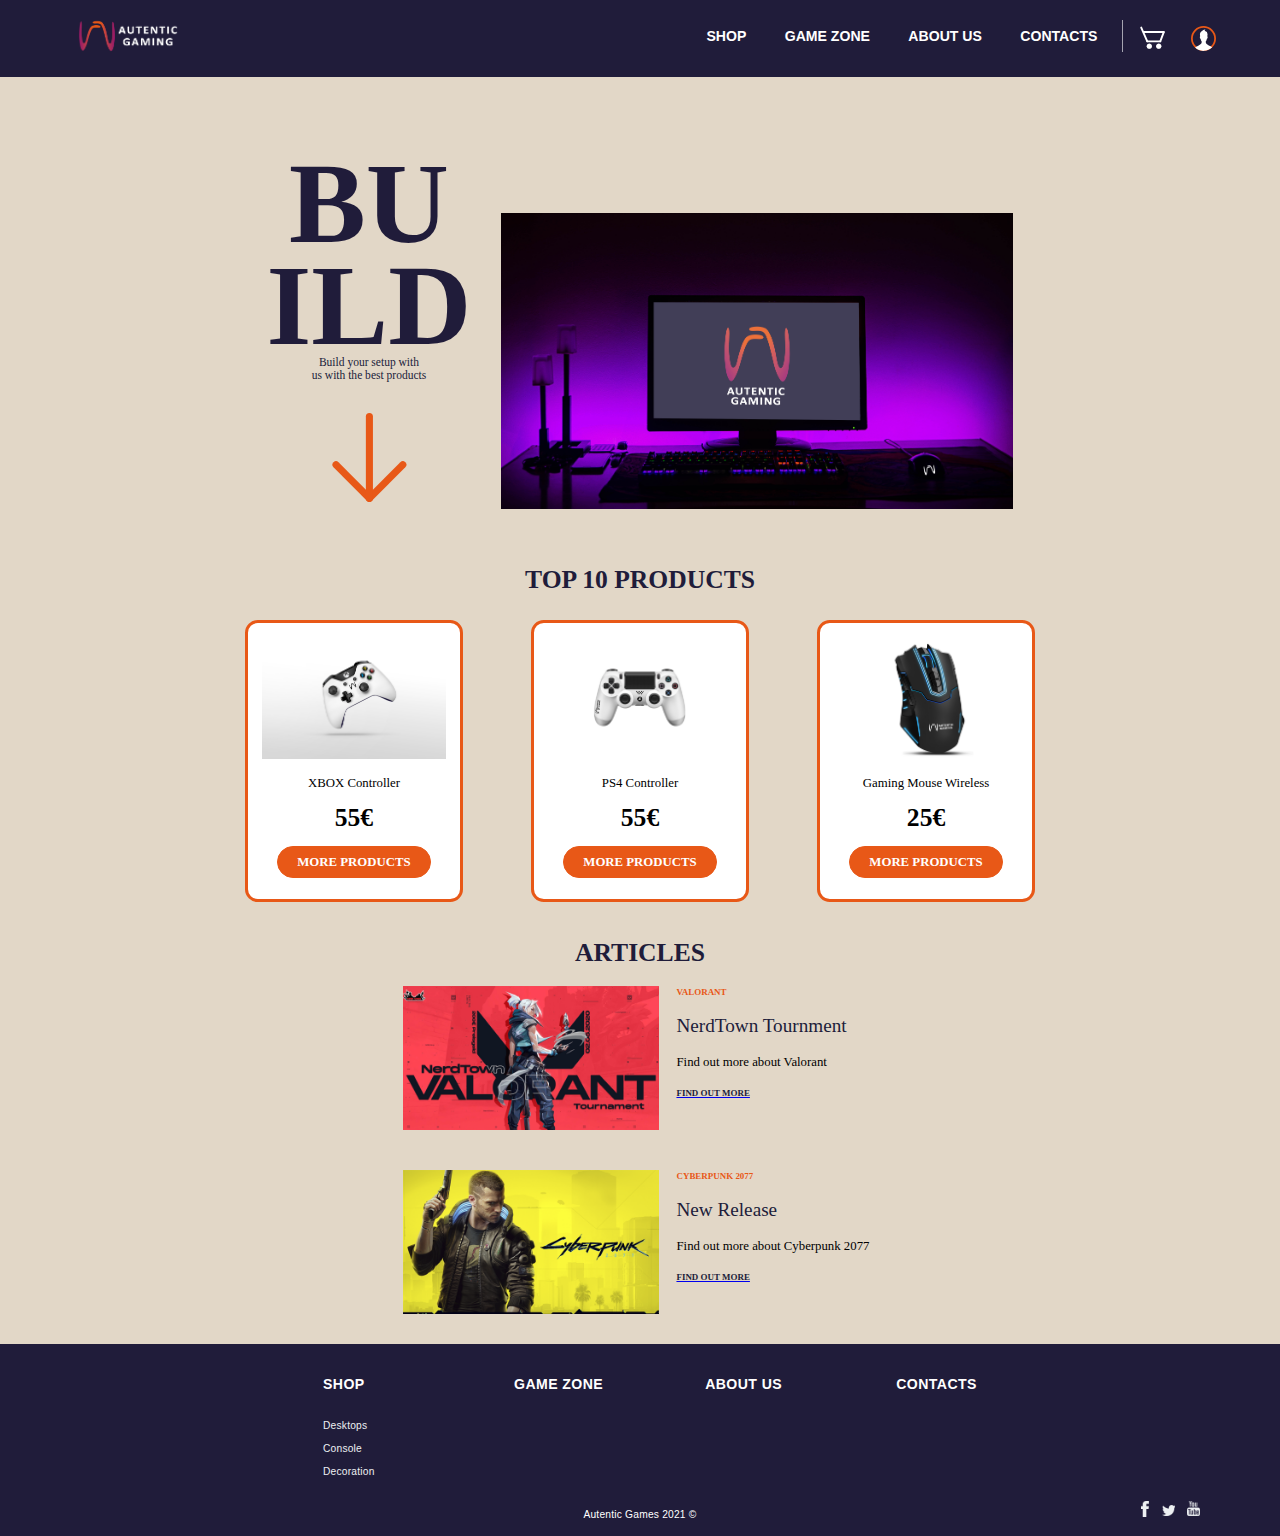
<file: index.html>
<!DOCTYPE html>
<html lang="en">
  <head>
    <meta charset="UTF-8" />
    <meta http-equiv="X-UA-Compatible" content="IE=edge" />
    <meta name="viewport" content="width=device-width, initial-scale=1.0" />
    <link rel="stylesheet" href="css/style.css" />
    <script src="js/javascript.js"></script>
    <title>Autentic Gaming | Home</title>
  </head>
  <body>
    <!--MENU-->
    <nav>
      <a href="index.html" class="logo"><img src="img/Autenticgaming.png" /></a>
      <ul>
        <li>
          <a href="#" class="linha">SHOP</a>
          <ul>
            <li><a href="Desktop.html">Desktop</a></li>
            <li><a href="Consoles.html">Consoles</a></li>
            <li><a href="Decoration.html">Decoration</a></li>
          </ul>
        </li>
        <li><a href="Game Zone.html" class="linha">GAME ZONE</a></li>
        <li><a href="About Us.html" class="linha">ABOUT US</a></li>
        <li><a href="Contacts.html" class="linha">CONTACTS</a></li>
        <div class="vl"></div>
        <div class="svg1">
          <a href="Desktop.html#carrinho" class="carrinho"
            ><svg
              xmlns="http://www.w3.org/2000/svg"
              width="25px"
              height=" 23px"
              viewBox="0 0 39.654 35.475"
            >
              <g
                id="Grupo_64"
                data-name="Grupo 64"
                transform="translate(-1692.245 -58.525)"
              >
                <g id="Grupo_14" data-name="Grupo 14" transform="translate(33)">
                  <line
                    id="Linha_20"
                    data-name="Linha 20"
                    x2="31.774"
                    transform="translate(1665.192 67.649)"
                    fill="none"
                    stroke="#fff"
                    stroke-linecap="round"
                    stroke-width="3"
                  />
                  <line
                    id="Linha_21"
                    data-name="Linha 21"
                    x2="20.653"
                    transform="translate(1670.752 82.345)"
                    fill="none"
                    stroke="#fff"
                    stroke-linecap="round"
                    stroke-width="3"
                  />
                  <line
                    id="Linha_22"
                    data-name="Linha 22"
                    x2="9.532"
                    y2="21.845"
                    transform="translate(1661.22 60.5)"
                    fill="none"
                    stroke="#fff"
                    stroke-linecap="round"
                    stroke-width="3"
                  />
                  <line
                    id="Linha_23"
                    data-name="Linha 23"
                    x1="5.56"
                    y2="14.695"
                    transform="translate(1691.405 67.649)"
                    fill="none"
                    stroke="#fff"
                    stroke-linecap="round"
                    stroke-width="3"
                  />
                </g>
                <g
                  id="Elipse_21"
                  data-name="Elipse 21"
                  transform="translate(1703 86)"
                  fill="#fff"
                  stroke="#fff"
                  stroke-width="1"
                >
                  <circle cx="4" cy="4" r="4" stroke="none" />
                  <circle cx="4" cy="4" r="3.5" fill="none" />
                </g>
                <g
                  id="Elipse_22"
                  data-name="Elipse 22"
                  transform="translate(1718 86)"
                  fill="#fff"
                  stroke="#fff"
                  stroke-width="1"
                >
                  <circle cx="4" cy="4" r="4" stroke="none" />
                  <circle cx="4" cy="4" r="3.5" fill="none" />
                </g>
              </g>
            </svg>
          </a>
        </div>
        <div class="svg2">
          <a href="Login.html" class="conta"
            ><svg
              xmlns="http://www.w3.org/2000/svg"
              width="25"
              height="25"
              viewBox="0 0 28 28"
            >
              <g id="Login" transform="translate(-975.25 -332.25)">
                <g
                  id="Elipse_5"
                  data-name="Elipse 5"
                  transform="translate(975.25 332.25)"
                  fill="none"
                  stroke="#e85817"
                  stroke-width="2"
                >
                  <circle cx="14" cy="14" r="14" stroke="none" />
                  <circle cx="14" cy="14" r="13" fill="none" />
                </g>
                <g
                  id="Grupo_3"
                  data-name="Grupo 3"
                  transform="translate(979.805 336.198)"
                >
                  <path
                    id="Interseção_1"
                    data-name="Interseção 1"
                    d="M0,20.2a13.57,13.57,0,0,1,4.064-2.4c2.567-1.1,3.389-2.038,3.389-4.032,0-1.2-.785-.807-1.128-3-.143-.909-.838-.014-.969-2.091,0-.826.378-1.032.378-1.032s-.191-1.227-.268-2.169a3.783,3.783,0,0,1,1.5-3.132C8.407,1.3,9.037-.119,11.746.008c-1.239.655-.966,1.31-.564,1.721a3.738,3.738,0,0,1,2.781,3.745c-.076.943-.267,2.168-.267,2.168s.379.206.379,1.033c-.134,2.076-.827,1.179-.971,2.091-.344,2.194-1.127,1.8-1.127,3,0,1.995.82,2.926,3.387,4.032a14.872,14.872,0,0,1,3.789,2.142A13.861,13.861,0,0,1,0,20.2Z"
                    transform="translate(0 0)"
                    fill="#fff"
                  />
                </g>
              </g>
            </svg>
          </a>
        </div>
      </ul>
    </nav>
<br /><br />
    <br /><br /><br /><br /><br />
    <!--BUILD-->
    <div class="buildContainer">
      <div class="buildTextContainer">
        <p class="buildText1">BU<br />ILD</p>
        <p class="buildText2">
          Build your setup with <br />us with the best products
        </p>
        <svg
          class="setaBuild"
          xmlns="http://www.w3.org/2000/svg"
          width="173.794"
          height="204.105"
          viewBox="0 0 173.794 204.105"
        >
          <defs>
            <style>
              .a {
                fill: none;
                stroke: #e85817;
                stroke-linecap: round;
                stroke-width: 16px;
              }
            </style>
          </defs>
          <g transform="translate(162.48 8) rotate(90)">
            <line
              class="a"
              x2="75.583"
              y2="75.583"
              transform="translate(109.208)"
            />
            <line
              class="a"
              y1="75.583"
              x2="75.583"
              transform="translate(109.208 75.583)"
            />
            <line class="a" x2="184.792" transform="translate(0 75.583)" />
          </g>
        </svg>
      </div>
      <img class="buildImg" src="img/about_us.jpg" />
    </div>
    <!--PRODUCTS-->
    <div class="topProducts">
      <p class="titleInicial">TOP 10 PRODUCTS</p>
      <div class="produtosBox1">
        <img src="img/xboxController.png" class="produtosImg" />
        <p class="produtosTitle">XBOX Controller</p>
        <p class="produtosPreco">55€</p>
        <a href="Consoles.html"><button class="botaoProducts">MORE PRODUCTS</button></a>
      </div>
      <div class="produtosBox2">
        <img src="img/ps4Controller.png" class="produtosImg" />
        <p class="produtosTitle">PS4 Controller</p>
        <p class="produtosPreco">55€</p>
        <a href="Desktop.html"><button class="botaoProducts">MORE PRODUCTS</button></a>
      </div>
      <div class="produtosBox3">
        <img src="img/mouse.png" class="produtosImg" />
        <p class="produtosTitle">Gaming Mouse Wireless</p>
        <p class="produtosPreco">25€</p>
        <a href="Decoration.html"><button class="botaoProducts">MORE PRODUCTS</button></a>
      </div>
    </div>
    <!--ARTICLES-->
    <br /><br />
    <div class="articlesInicial">
      <p class="titleInicial">ARTICLES</p>
      <br />
      <div class="articleContainer1">
      <div class="articleImgContainer"></div>
        <img src="img/article1.png" alt="" class="articleImg" />
        <div class="articleTextContainer">
          <p class="articleGame">VALORANT</p><br>
          <p class="articleName">NerdTown Tournment</p><br>
          <p class="articleText">Find out more about Valorant</p><br>
          <a href="Game Zone.html#articlesInicial"><p class="articleFind">FIND OUT MORE</p></a><br><br>
        </div>
    </div><br><br>
    <div class="articleContainer2">
      <div class="articleImgContainer"></div>
        <img src="img/article2.png" alt="" class="articleImg" />
        <div class="articleTextContainer">
          <p class="articleGame">CYBERPUNK 2077 </p><br>
          <p class="articleName">New Release</p><br>
          <p class="articleText">Find out more about Cyberpunk 2077</p><br>
          <a href="Game Zone.html#articlesInicial"><p class="articleFind">FIND OUT MORE</p></a><br><br>
        </div>
    </div>
    <!--FOOTER-->
    <footer>
      <div class="leftFooter">
        <a href="#" class="footer"><p class="footerTitle">SHOP</p></a>
        <br />
        <a href="Desktop.html" class="footer"><p class="footerText">Desktops</p></a>
        <a href="Consoles.html" class="footer"><p class="footerText">Console</p></a>
        <a href="Decoration.html" class="footer"><p class="footerText">Decoration</p></a>
      </div>
      <div class="middle1Footer">
        <a href="Game Zone.html" class="footer"><p class="footerTitle">GAME ZONE</p></a>
      </div>
      <div class="middle2Footer">
        <a href="About Us.html" class="footer"><p class="footerTitle">ABOUT US</p></a>
      </div>
      <div class="rightFooter">
        <a href="Contacts.html" class="footer"><p class="footerTitle">CONTACTS</p></a>
      </div>
      <br /><br /><br /><br /><br /><br /><br /><br /><br />
      <div class="bottomFooter">
        <p class="footer2">Autentic Games 2021 ©</p>
        <a href="https://www.facebook.com/"><img class="facebook" src="img/facebook.png" /></a>
        <a href="https://twitter.com/?lang=pt"><img class="twitter" src="img/twitter.png" /></a>
        <a href="https://www.youtube.com/"><img class="youtube" src="img/youtube.png" /></a>
      </div>
    </footer>
  </body>
</html>
</file>
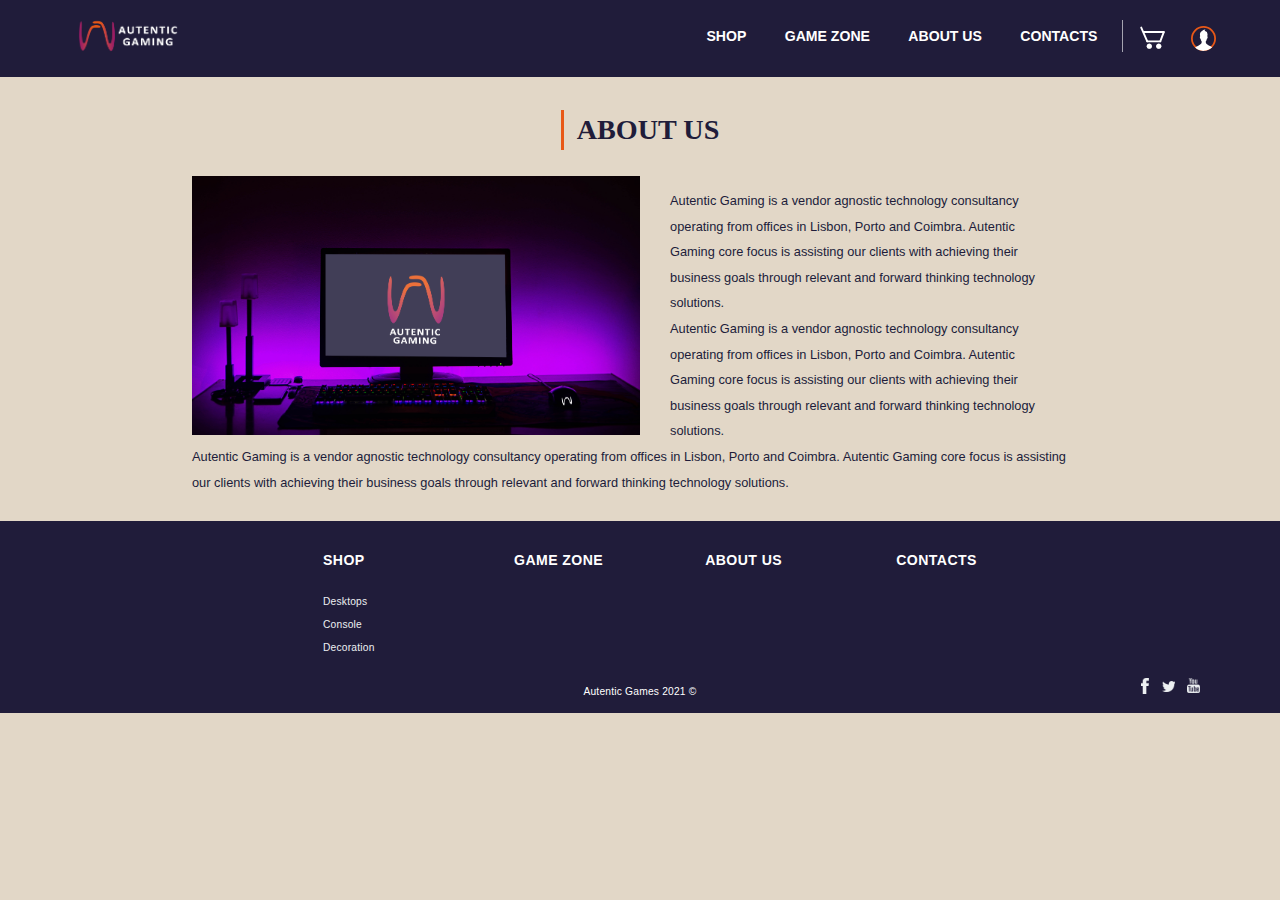
<file: About Us.html>
<!DOCTYPE html>
<html lang="en">
  <head>
    <meta charset="UTF-8" />
    <meta http-equiv="X-UA-Compatible" content="IE=edge" />
    <meta name="viewport" content="width=device-width, initial-scale=1.0" />
    <link rel="stylesheet" href="css/style.css" />
    <title>Autentic Gaming | About Us</title>
  </head>
  <body>

    <!--MENU-->

    <nav>
      <a href="index.html" class="logo"><img src="img/Autenticgaming.png" /></a>
      <ul>
        <li>
          <a href="#" class="linha">SHOP</a>
          <ul>
            <li><a href="Desktop.html">Desktop</a></li>
            <li><a href="Consoles.html">Consoles</a></li>
            <li><a href="Decoration.html">Decoration</a></li>
          </ul>
        </li>
        <li><a href="Game Zone.html" class="linha">GAME ZONE</a></li>
        <li><a href="About Us.html" class="linha">ABOUT US</a></li>
        <li><a href="Contacts.html" class="linha">CONTACTS</a></li>
        <div class="vl"></div>
        <div class="svg1">
          <a href="Desktop.html#carrinho" class="carrinho"
            ><svg
              xmlns="http://www.w3.org/2000/svg"
              width="25px"
              height=" 23px"
              viewBox="0 0 39.654 35.475"
            >
              <g
                id="Grupo_64"
                data-name="Grupo 64"
                transform="translate(-1692.245 -58.525)"
              >
                <g id="Grupo_14" data-name="Grupo 14" transform="translate(33)">
                  <line
                    id="Linha_20"
                    data-name="Linha 20"
                    x2="31.774"
                    transform="translate(1665.192 67.649)"
                    fill="none"
                    stroke="#fff"
                    stroke-linecap="round"
                    stroke-width="3"
                  />
                  <line
                    id="Linha_21"
                    data-name="Linha 21"
                    x2="20.653"
                    transform="translate(1670.752 82.345)"
                    fill="none"
                    stroke="#fff"
                    stroke-linecap="round"
                    stroke-width="3"
                  />
                  <line
                    id="Linha_22"
                    data-name="Linha 22"
                    x2="9.532"
                    y2="21.845"
                    transform="translate(1661.22 60.5)"
                    fill="none"
                    stroke="#fff"
                    stroke-linecap="round"
                    stroke-width="3"
                  />
                  <line
                    id="Linha_23"
                    data-name="Linha 23"
                    x1="5.56"
                    y2="14.695"
                    transform="translate(1691.405 67.649)"
                    fill="none"
                    stroke="#fff"
                    stroke-linecap="round"
                    stroke-width="3"
                  />
                </g>
                <g
                  id="Elipse_21"
                  data-name="Elipse 21"
                  transform="translate(1703 86)"
                  fill="#fff"
                  stroke="#fff"
                  stroke-width="1"
                >
                  <circle cx="4" cy="4" r="4" stroke="none" />
                  <circle cx="4" cy="4" r="3.5" fill="none" />
                </g>
                <g
                  id="Elipse_22"
                  data-name="Elipse 22"
                  transform="translate(1718 86)"
                  fill="#fff"
                  stroke="#fff"
                  stroke-width="1"
                >
                  <circle cx="4" cy="4" r="4" stroke="none" />
                  <circle cx="4" cy="4" r="3.5" fill="none" />
                </g>
              </g>
            </svg>
          </a>
        </div>
        <div class="svg2">
          <a href="Login.html" class="conta"
            ><svg
              xmlns="http://www.w3.org/2000/svg"
              width="25"
              height="25"
              viewBox="0 0 28 28"
            >
              <g id="Login" transform="translate(-975.25 -332.25)">
                <g
                  id="Elipse_5"
                  data-name="Elipse 5"
                  transform="translate(975.25 332.25)"
                  fill="none"
                  stroke="#e85817"
                  stroke-width="2"
                >
                  <circle cx="14" cy="14" r="14" stroke="none" />
                  <circle cx="14" cy="14" r="13" fill="none" />
                </g>
                <g
                  id="Grupo_3"
                  data-name="Grupo 3"
                  transform="translate(979.805 336.198)"
                >
                  <path
                    id="Interseção_1"
                    data-name="Interseção 1"
                    d="M0,20.2a13.57,13.57,0,0,1,4.064-2.4c2.567-1.1,3.389-2.038,3.389-4.032,0-1.2-.785-.807-1.128-3-.143-.909-.838-.014-.969-2.091,0-.826.378-1.032.378-1.032s-.191-1.227-.268-2.169a3.783,3.783,0,0,1,1.5-3.132C8.407,1.3,9.037-.119,11.746.008c-1.239.655-.966,1.31-.564,1.721a3.738,3.738,0,0,1,2.781,3.745c-.076.943-.267,2.168-.267,2.168s.379.206.379,1.033c-.134,2.076-.827,1.179-.971,2.091-.344,2.194-1.127,1.8-1.127,3,0,1.995.82,2.926,3.387,4.032a14.872,14.872,0,0,1,3.789,2.142A13.861,13.861,0,0,1,0,20.2Z"
                    transform="translate(0 0)"
                    fill="#fff"
                  />
                </g>
              </g>
            </svg>
          </a>
        </div>
      </ul>
    </nav>
    <br /><br /><br /><br />

    <!--TÍTULO-->

    <div class="divTitle"><div class="lineTitle"></div><h1 class="pageTitle">ABOUT US</h1></div>

    <!--ABOUT US-->

    <div class="aboutUsContainer">
      <img class="aboutUsImg" src="img/about_us.jpg" />
      <div class="aboutUsText1">
        <p>
          Autentic Gaming is a vendor agnostic technology consultancy <br />
          operating from offices in Lisbon, Porto and Coimbra. Autentic <br />
          Gaming core focus is assisting our clients with achieving their
          <br />
          business goals through relevant and forward thinking technology <br />
          solutions.<br />
          Autentic Gaming is a vendor agnostic technology consultancy <br />
          operating from offices in Lisbon, Porto and Coimbra. Autentic <br />
          Gaming core focus is assisting our clients with achieving their
          <br />
          business goals through relevant and forward thinking technology <br />
          solutions.
        </p>
      </div>
      <div class="aboutUsText2">
        <p>
          Autentic Gaming is a vendor agnostic technology consultancy operating
          from offices in Lisbon, Porto and Coimbra. Autentic Gaming core focus
          is assisting <br />
          our clients with achieving their business goals through relevant and
          forward thinking technology solutions.
        </p>
      </div>
    </div>

    <!--FOOTER-->
    <footer>
      <div class="leftFooter">
        <a href="#" class="footer"><p class="footerTitle">SHOP</p></a>
        <br />
        <a href="Desktop.html" class="footer"><p class="footerText">Desktops</p></a>
        <a href="Consoles.html" class="footer"><p class="footerText">Console</p></a>
        <a href="Decoration.html" class="footer"><p class="footerText">Decoration</p></a>
      </div>
      <div class="middle1Footer">
        <a href="Game Zone.html" class="footer"><p class="footerTitle">GAME ZONE</p></a>
      </div>
      <div class="middle2Footer">
        <a href="About Us.html" class="footer"><p class="footerTitle">ABOUT US</p></a>
      </div>
      <div class="rightFooter">
        <a href="Contacts.html" class="footer"><p class="footerTitle">CONTACTS</p></a>
      </div>
      <br /><br /><br /><br /><br /><br /><br /><br /><br />
      <div class="bottomFooter">
        <p class="footer2">Autentic Games 2021 ©</p>
        <a href="https://www.facebook.com/"><img class="facebook" src="img/facebook.png" /></a>
        <a href="https://twitter.com/?lang=pt"><img class="twitter" src="img/twitter.png" /></a>
        <a href="https://www.youtube.com/"><img class="youtube" src="img/youtube.png" /></a>
      </div>
    </footer>
  </body>
</html>
</file>
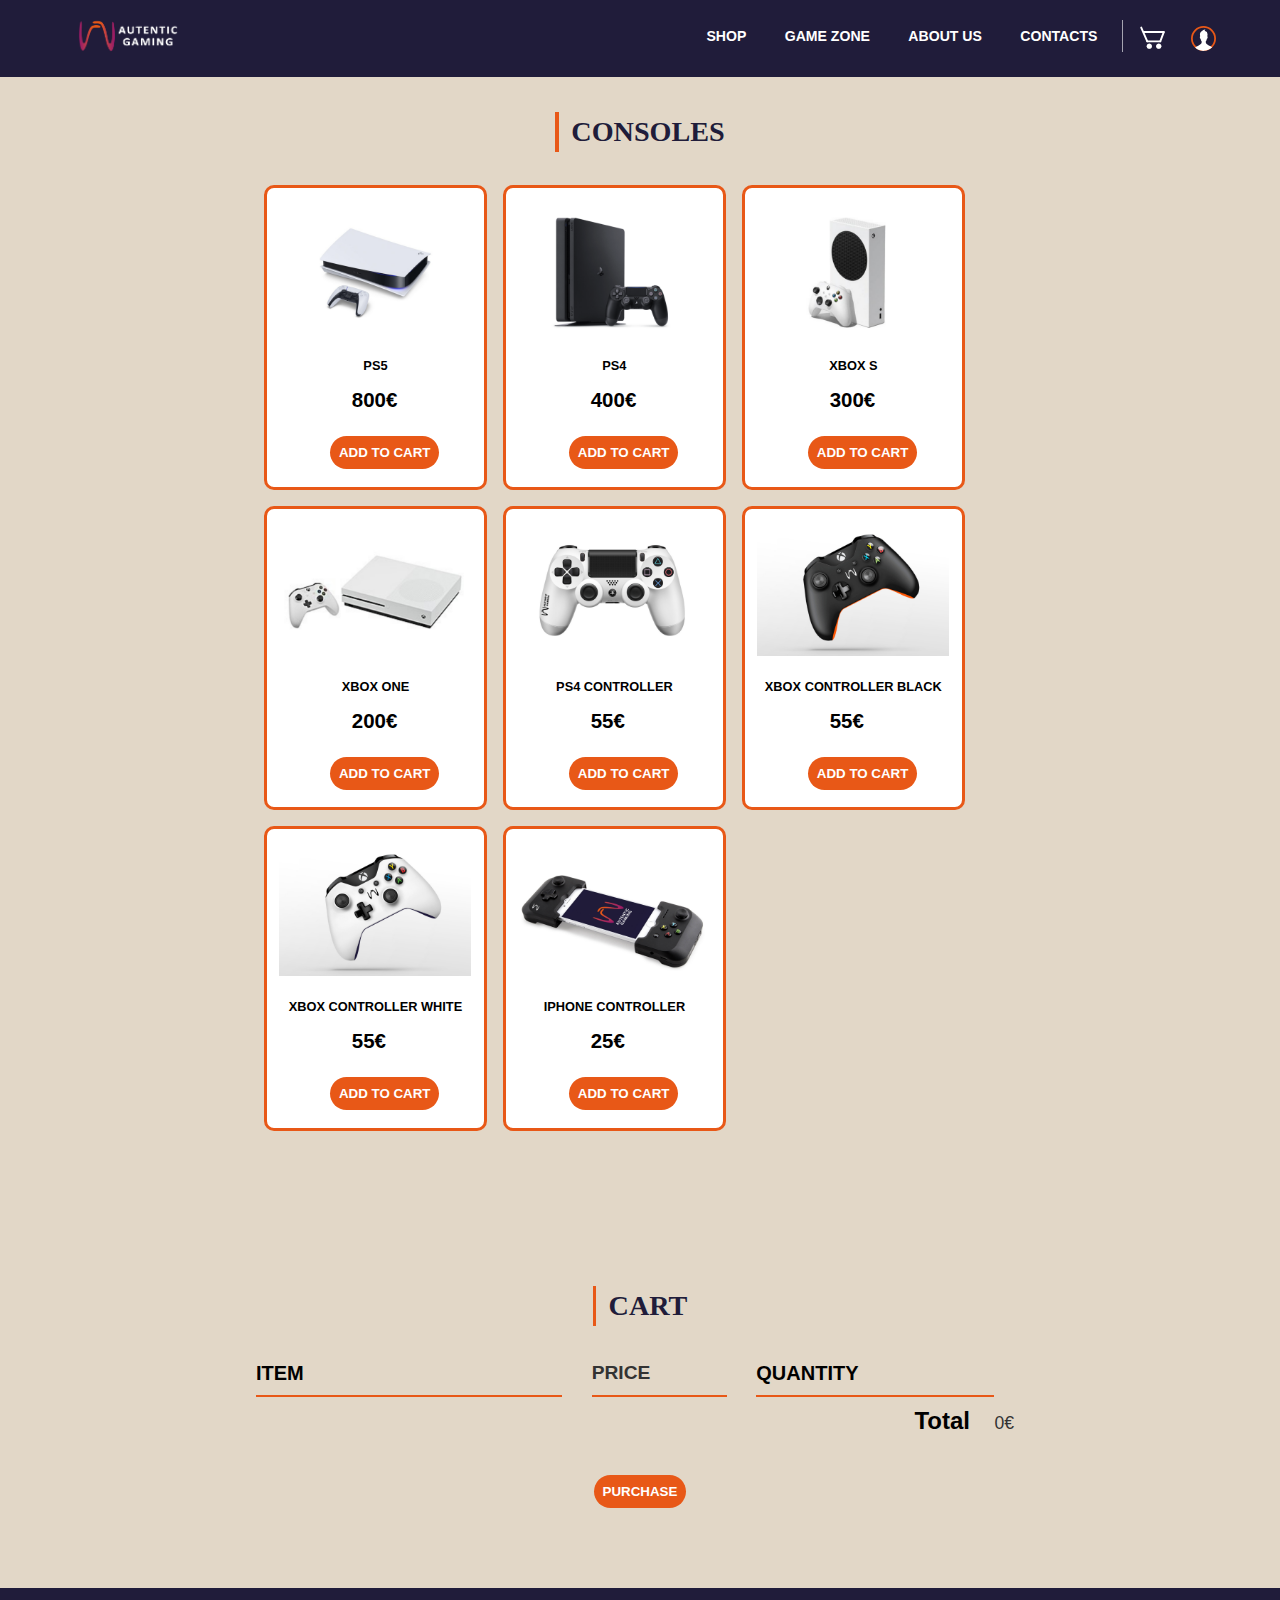
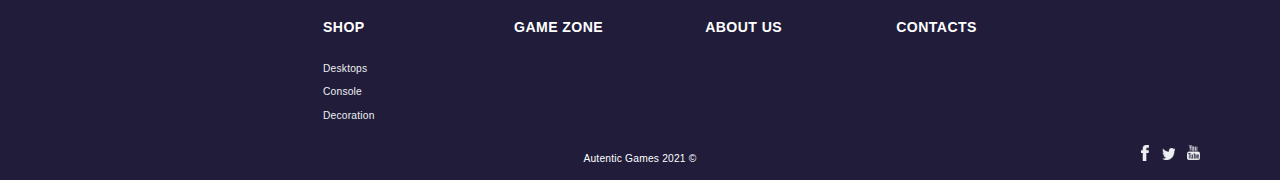
<file: Consoles.html>
<!DOCTYPE html>
<html>
    <head>
        <title>Autentic Gaming | Store | Consoles</title>
        <meta name="description" content="This is the description">
        <link rel="stylesheet" href="css/style.css" />
        <script src="js/javascript.js" async></script>
    </head>
    <body>

<!--MENU-->

<nav>
  <a href="index.html" class="logo"><img src="img/Autenticgaming.png" /></a>
  <ul>
    <li>
      <a href="#" class="linha">SHOP</a>
      <ul>
        <li><a href="Desktop.html">Desktop</a></li>
        <li><a href="Consoles.html">Consoles</a></li>
        <li><a href="Decoration.html">Decoration</a></li>
      </ul>
    </li>
    <li><a href="Game Zone.html" class="linha">GAME ZONE</a></li>
    <li><a href="About Us.html" class="linha">ABOUT US</a></li>
    <li><a href="Contacts.html" class="linha">CONTACTS</a></li>
    <div class="vl"></div>
    <div class="svg1">
      <a href="Desktop.html#carrinho" class="carrinho"
        ><svg
          xmlns="http://www.w3.org/2000/svg"
          width="25px"
          height=" 23px"
          viewBox="0 0 39.654 35.475"
        >
          <g
            id="Grupo_64"
            data-name="Grupo 64"
            transform="translate(-1692.245 -58.525)"
          >
            <g id="Grupo_14" data-name="Grupo 14" transform="translate(33)">
              <line
                id="Linha_20"
                data-name="Linha 20"
                x2="31.774"
                transform="translate(1665.192 67.649)"
                fill="none"
                stroke="#fff"
                stroke-linecap="round"
                stroke-width="3"
              />
              <line
                id="Linha_21"
                data-name="Linha 21"
                x2="20.653"
                transform="translate(1670.752 82.345)"
                fill="none"
                stroke="#fff"
                stroke-linecap="round"
                stroke-width="3"
              />
              <line
                id="Linha_22"
                data-name="Linha 22"
                x2="9.532"
                y2="21.845"
                transform="translate(1661.22 60.5)"
                fill="none"
                stroke="#fff"
                stroke-linecap="round"
                stroke-width="3"
              />
              <line
                id="Linha_23"
                data-name="Linha 23"
                x1="5.56"
                y2="14.695"
                transform="translate(1691.405 67.649)"
                fill="none"
                stroke="#fff"
                stroke-linecap="round"
                stroke-width="3"
              />
            </g>
            <g
              id="Elipse_21"
              data-name="Elipse 21"
              transform="translate(1703 86)"
              fill="#fff"
              stroke="#fff"
              stroke-width="1"
            >
              <circle cx="4" cy="4" r="4" stroke="none" />
              <circle cx="4" cy="4" r="3.5" fill="none" />
            </g>
            <g
              id="Elipse_22"
              data-name="Elipse 22"
              transform="translate(1718 86)"
              fill="#fff"
              stroke="#fff"
              stroke-width="1"
            >
              <circle cx="4" cy="4" r="4" stroke="none" />
              <circle cx="4" cy="4" r="3.5" fill="none" />
            </g>
          </g>
        </svg>
      </a>
    </div>
    <div class="svg2">
      <a href="Login.html" class="conta"
        ><svg
          xmlns="http://www.w3.org/2000/svg"
          width="25"
          height="25"
          viewBox="0 0 28 28"
        >
          <g id="Login" transform="translate(-975.25 -332.25)">
            <g
              id="Elipse_5"
              data-name="Elipse 5"
              transform="translate(975.25 332.25)"
              fill="none"
              stroke="#e85817"
              stroke-width="2"
            >
              <circle cx="14" cy="14" r="14" stroke="none" />
              <circle cx="14" cy="14" r="13" fill="none" />
            </g>
            <g
              id="Grupo_3"
              data-name="Grupo 3"
              transform="translate(979.805 336.198)"
            >
              <path
                id="Interseção_1"
                data-name="Interseção 1"
                d="M0,20.2a13.57,13.57,0,0,1,4.064-2.4c2.567-1.1,3.389-2.038,3.389-4.032,0-1.2-.785-.807-1.128-3-.143-.909-.838-.014-.969-2.091,0-.826.378-1.032.378-1.032s-.191-1.227-.268-2.169a3.783,3.783,0,0,1,1.5-3.132C8.407,1.3,9.037-.119,11.746.008c-1.239.655-.966,1.31-.564,1.721a3.738,3.738,0,0,1,2.781,3.745c-.076.943-.267,2.168-.267,2.168s.379.206.379,1.033c-.134,2.076-.827,1.179-.971,2.091-.344,2.194-1.127,1.8-1.127,3,0,1.995.82,2.926,3.387,4.032a14.872,14.872,0,0,1,3.789,2.142A13.861,13.861,0,0,1,0,20.2Z"
                transform="translate(0 0)"
                fill="#fff"
              />
            </g>
          </g>
        </svg>
      </a>
    </div>
  </ul>
</nav>
<br /><br /><br /><br />
        <section class="container">

<!--TÍTULO-->

            <div class="divTitle">
                <div class="lineTitle"></div>
                <h1 class="pageTitle">CONSOLES</h1>
              </div>

<!--PRODUTOS-->

            <div class="shop-items">

                <div class="shop-item">
                    <img class="shop-item-image" src="img/6.png" alt="..." style="width: 15vw; margin-top: 0.5vw;"><br>
                    <div class="shop-item-details">
                        <span class="blocktext shop-item-title">PS5</span>
                        <span class="blocktext shop-item-price">800€</span><br><br>
                        <button class="btn btn-primary shop-item-button"type="button">ADD TO CART</button>
                    </div>
                </div>


                <div class="shop-item">
                    <img class="shop-item-image" src="img/7.png" alt="..." style="width: 15vw; margin-top: 0.5vw;"><br>
                    <div class="shop-item-details">
                        <span class="shop-item-title">PS4</span>
                        <span class="shop-item-price">400€</span><br><br>
                        <button class="btn btn-primary shop-item-button"type="button">ADD TO CART</button>
                    </div>
                </div>


                <div class="shop-item">
                    <img class="shop-item-image" src="img/3.png" alt="..." style="width: 15vw; margin-top: 0.5vw;"><br>
                    <div class="shop-item-details">
                        <span class="shop-item-title">XBOX S</span>
                        <span class="shop-item-price">300€</span><br><br>
                        <button class="btn btn-primary shop-item-button" type="button">ADD TO CART</button>
                    </div>
                </div>


                <div class="shop-item">
                    <img class="shop-item-image" src="img/4.png" alt="..." style="width: 15vw; margin-top: 0.5vw;"><br> 
                    <div class="shop-item-details">
                        <span class="shop-item-title blocktext">XBOX ONE</span>
                        <span class="shop-item-price blocktext">200€</span><br><br>
                        <button class="btn btn-primary shop-item-button" type="button">ADD TO CART</button>
                    </div>
                </div>


                <div class="shop-item">
                    <img class="shop-item-image" src="img/5.png" alt="..." style="width: 15vw; margin-top: 0.5vw;"><br> 
                    <div class="shop-item-details">
                        <span class="shop-item-title blocktext">PS4 CONTROLLER</span>
                        <span class="shop-item-price blocktext">55€</span><br><br>
                        <button class="btn btn-primary shop-item-button" type="button">ADD TO CART</button>
                    </div>
                </div>


                <div class="shop-item">
                    <img class="shop-item-image" src="img/2.png" alt="..." style="width: 15vw; margin-top: 0.5vw;"><br> 
                    <div class="shop-item-details">
                        <span class="shop-item-title blocktext">XBOX CONTROLLER BLACK</span>
                        <span class="shop-item-price blocktext">55€</span><br><br>
                        <button class="btn btn-primary shop-item-button" type="button">ADD TO CART</button>
                    </div>
                </div>


                <div class="shop-item">
                    <img class="shop-item-image" src="img/1.png" alt="..." style="width: 15vw; margin-top: 0.5vw;"><br> 
                    <div class="shop-item-details">
                        <span class="shop-item-title blocktext">XBOX CONTROLLER WHITE</span>
                        <span class="shop-item-price blocktext">55€</span><br><br>
                        <button class="btn btn-primary shop-item-button" type="button">ADD TO CART</button>
                    </div>
                </div>


                <div class="shop-item">
                    <img class="shop-item-image" src="img/11.png" alt="..." style="width: 15vw; margin-top: 0.5vw;"><br> 
                    <div class="shop-item-details">
                        <span class="shop-item-title blocktext">IPHONE CONTROLLER</span>
                        <span class="shop-item-price blocktext">25€</span><br><br>
                        <button class="btn btn-primary shop-item-button" type="button">ADD TO CART</button>
                    </div>
                </div>
            </div>
        </section>
        <br><br><br><br><br><br>

<!--TÍTULO-->

        <section class="container content-section">
            <div class="divTitle">

<!--CARRINHO-->

                <div class="lineTitle"></div>
                <h1 class="pageTitle">CART</h1>
              </div>
            <div class="cart-row">
                <span class="cart-item cart-header cart-column">ITEM</span>
                <span class="cart-price cart-header cart-column">PRICE</span>
                <span class="cart-quantity cart-header cart-column">QUANTITY</span>
            </div>
            <div class="cart-items">
            </div>
            <div class="cart-total">
                <strong class="cart-total-title">Total</strong>
                <span class="cart-total-price">0€</span>
            </div>
            <button class="btn btn-primary btn-purchase" type="button">PURCHASE</button>
        </section>

<!--FOOTER-->   

<footer>
  <div class="leftFooter">
    <a href="#" class="footer"><p class="footerTitle">SHOP</p></a>
    <br />
    <a href="Desktop.html" class="footer"><p class="footerText">Desktops</p></a>
    <a href="Consoles.html" class="footer"><p class="footerText">Console</p></a>
    <a href="Decoration.html" class="footer"><p class="footerText">Decoration</p></a>
  </div>
  <div class="middle1Footer">
    <a href="Game Zone.html" class="footer"><p class="footerTitle">GAME ZONE</p></a>
  </div>
  <div class="middle2Footer">
    <a href="About Us.html" class="footer"><p class="footerTitle">ABOUT US</p></a>
  </div>
  <div class="rightFooter">
    <a href="Contacts.html" class="footer"><p class="footerTitle">CONTACTS</p></a>
  </div>
  <br /><br /><br /><br /><br /><br /><br /><br /><br />
  <div class="bottomFooter">
    <p class="footer2">Autentic Games 2021 ©</p>
    <a href="https://www.facebook.com/"><img class="facebook" src="img/facebook.png" /></a>
        <a href="https://twitter.com/?lang=pt"><img class="twitter" src="img/twitter.png" /></a>
        <a href="https://www.youtube.com/"><img class="youtube" src="img/youtube.png" /></a>
  </div>
</footer>

    </body>
</html>
</file>
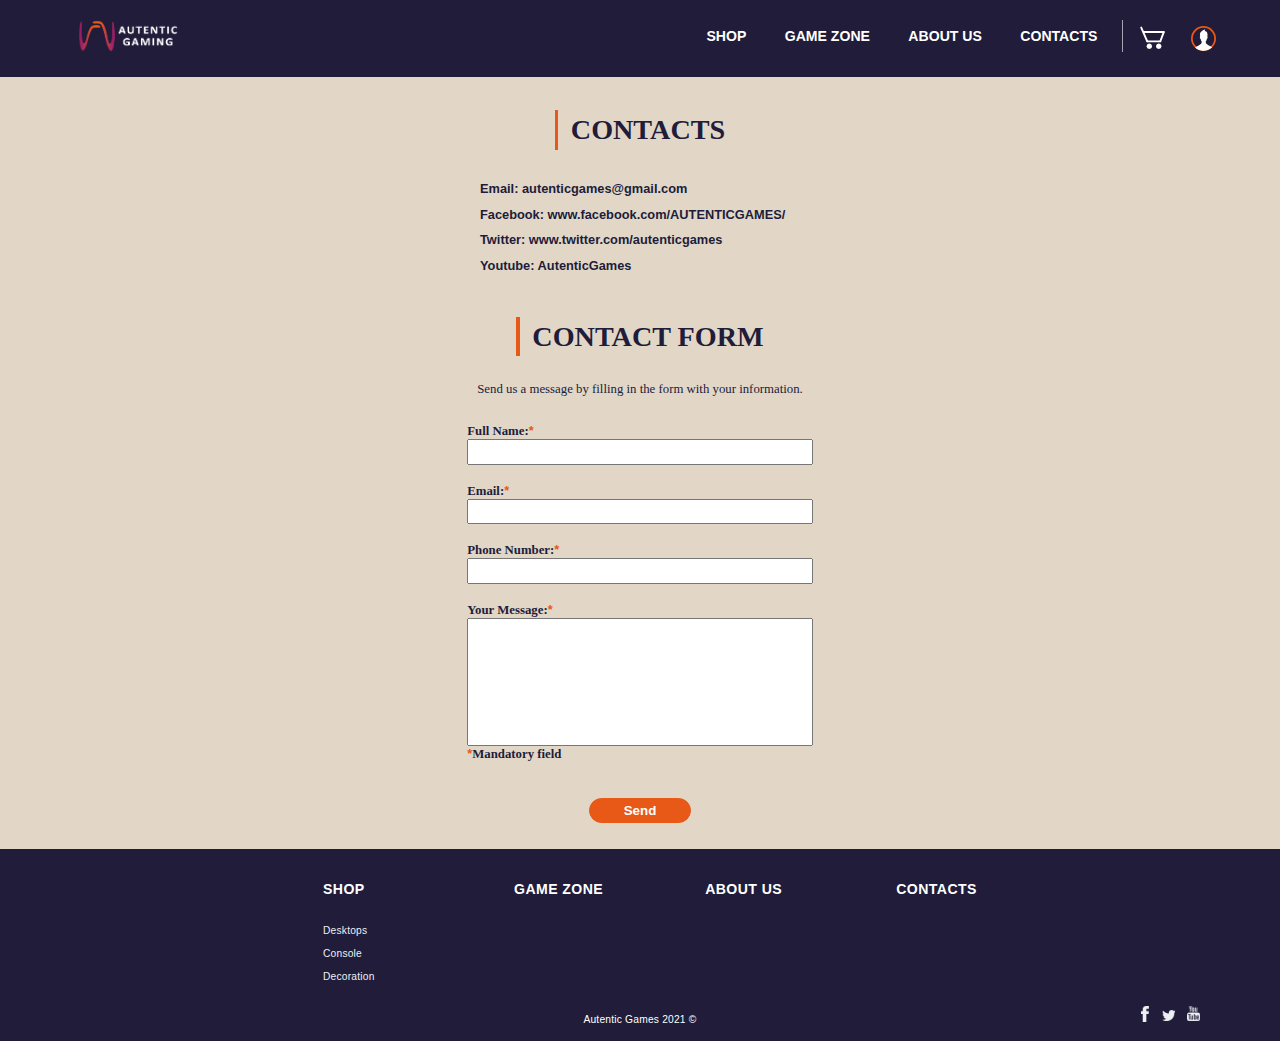
<file: Contacts.html>
<!DOCTYPE html>
<html lang="en">
  <head>
    <meta charset="UTF-8" />
    <meta http-equiv="X-UA-Compatible" content="IE=edge" />
    <meta name="viewport" content="width=device-width, initial-scale=1.0" />
    <link rel="stylesheet" href="css/style.css" />
    <script src="js/javascript.js"></script>
    <title>Autentic Gaming | Contacts</title>
  </head>
  <body>

    <!--MENU-->

    <nav>
      <a href="index.html" class="logo"><img src="img/Autenticgaming.png" /></a>
      <ul>
        <li>
          <a href="#" class="linha">SHOP</a>
          <ul>
            <li><a href="Desktop.html">Desktop</a></li>
            <li><a href="Consoles.html">Consoles</a></li>
            <li><a href="Decoration.html">Decoration</a></li>
          </ul>
        </li>
        <li><a href="Game Zone.html" class="linha">GAME ZONE</a></li>
        <li><a href="About Us.html" class="linha">ABOUT US</a></li>
        <li><a href="Contacts.html" class="linha">CONTACTS</a></li>
        <div class="vl"></div>
        <div class="svg1">
          <a href="Desktop.html#carrinho" class="carrinho"
            ><svg
              xmlns="http://www.w3.org/2000/svg"
              width="25px"
              height=" 23px"
              viewBox="0 0 39.654 35.475"
            >
              <g
                id="Grupo_64"
                data-name="Grupo 64"
                transform="translate(-1692.245 -58.525)"
              >
                <g id="Grupo_14" data-name="Grupo 14" transform="translate(33)">
                  <line
                    id="Linha_20"
                    data-name="Linha 20"
                    x2="31.774"
                    transform="translate(1665.192 67.649)"
                    fill="none"
                    stroke="#fff"
                    stroke-linecap="round"
                    stroke-width="3"
                  />
                  <line
                    id="Linha_21"
                    data-name="Linha 21"
                    x2="20.653"
                    transform="translate(1670.752 82.345)"
                    fill="none"
                    stroke="#fff"
                    stroke-linecap="round"
                    stroke-width="3"
                  />
                  <line
                    id="Linha_22"
                    data-name="Linha 22"
                    x2="9.532"
                    y2="21.845"
                    transform="translate(1661.22 60.5)"
                    fill="none"
                    stroke="#fff"
                    stroke-linecap="round"
                    stroke-width="3"
                  />
                  <line
                    id="Linha_23"
                    data-name="Linha 23"
                    x1="5.56"
                    y2="14.695"
                    transform="translate(1691.405 67.649)"
                    fill="none"
                    stroke="#fff"
                    stroke-linecap="round"
                    stroke-width="3"
                  />
                </g>
                <g
                  id="Elipse_21"
                  data-name="Elipse 21"
                  transform="translate(1703 86)"
                  fill="#fff"
                  stroke="#fff"
                  stroke-width="1"
                >
                  <circle cx="4" cy="4" r="4" stroke="none" />
                  <circle cx="4" cy="4" r="3.5" fill="none" />
                </g>
                <g
                  id="Elipse_22"
                  data-name="Elipse 22"
                  transform="translate(1718 86)"
                  fill="#fff"
                  stroke="#fff"
                  stroke-width="1"
                >
                  <circle cx="4" cy="4" r="4" stroke="none" />
                  <circle cx="4" cy="4" r="3.5" fill="none" />
                </g>
              </g>
            </svg>
          </a>
        </div>
        <div class="svg2">
          <a href="Login.html" class="conta"
            ><svg
              xmlns="http://www.w3.org/2000/svg"
              width="25"
              height="25"
              viewBox="0 0 28 28"
            >
              <g id="Login" transform="translate(-975.25 -332.25)">
                <g
                  id="Elipse_5"
                  data-name="Elipse 5"
                  transform="translate(975.25 332.25)"
                  fill="none"
                  stroke="#e85817"
                  stroke-width="2"
                >
                  <circle cx="14" cy="14" r="14" stroke="none" />
                  <circle cx="14" cy="14" r="13" fill="none" />
                </g>
                <g
                  id="Grupo_3"
                  data-name="Grupo 3"
                  transform="translate(979.805 336.198)"
                >
                  <path
                    id="Interseção_1"
                    data-name="Interseção 1"
                    d="M0,20.2a13.57,13.57,0,0,1,4.064-2.4c2.567-1.1,3.389-2.038,3.389-4.032,0-1.2-.785-.807-1.128-3-.143-.909-.838-.014-.969-2.091,0-.826.378-1.032.378-1.032s-.191-1.227-.268-2.169a3.783,3.783,0,0,1,1.5-3.132C8.407,1.3,9.037-.119,11.746.008c-1.239.655-.966,1.31-.564,1.721a3.738,3.738,0,0,1,2.781,3.745c-.076.943-.267,2.168-.267,2.168s.379.206.379,1.033c-.134,2.076-.827,1.179-.971,2.091-.344,2.194-1.127,1.8-1.127,3,0,1.995.82,2.926,3.387,4.032a14.872,14.872,0,0,1,3.789,2.142A13.861,13.861,0,0,1,0,20.2Z"
                    transform="translate(0 0)"
                    fill="#fff"
                  />
                </g>
              </g>
            </svg>
          </a>
        </div>
      </ul>
    </nav>
    <br /><br /><br /><br />
    <!--TÍTULO-->

    <div class="divTitle">
      <div class="lineTitle"></div>
      <h1 class="pageTitle">CONTACTS</h1>
    </div>
    <div class="contactsContainer">
      <div class="contactsSocial">
        <p>
          Email: autenticgames@gmail.com <br />
          Facebook: www.facebook.com/AUTENTICGAMES/ <br />
          Twitter: www.twitter.com/autenticgames <br />
          Youtube: AutenticGames
        </p>
      </div>
    </div>

    <!--TÍTULO 2-->

    <div class="divTitle">
      <div class="lineTitle"></div>
      <h1 class="pageTitle">CONTACT FORM</h1>
    </div>
    <p class="formText">
      Send us a message by filling in the form with your information.
    </p>
    <div class="formDiv">
      <p class="formField">
        Full Name:<b style="color: #e85817">*</b> <br /><input
          id="fullname"
          type="text"
        />
      </p>
      <br />
      <p class="formField">
        Email:<b style="color: #e85817">*</b> <br /><input
          id="email"
          type="email"
        />
      </p>
      <br />
      <p class="formField">
        Phone Number:<b style="color: #e85817">*</b> <br /><input
          id="phone"
          type="number"
        />
      </p>
      <br />
      <p class="formField">
        Your Message:<b style="color: #e85817">*</b> <br /><input
          id="message"
          type="text"
        />
      </p>
      <p class="formField"><b style="color: #e85817">*</b>Mandatory field</p>
      <br />
      <br />
      <button class="buttonForm" onclick="saveTextAsFile()">Send</button>
    </div>

    <!--FOOTER-->

    <footer>
      <div class="leftFooter">
        <a href="#" class="footer"><p class="footerTitle">SHOP</p></a>
        <br />
        <a href="Desktop.html" class="footer"><p class="footerText">Desktops</p></a>
        <a href="Consoles.html" class="footer"><p class="footerText">Console</p></a>
        <a href="Decoration.html" class="footer"><p class="footerText">Decoration</p></a>
      </div>
      <div class="middle1Footer">
        <a href="Game Zone.html" class="footer"><p class="footerTitle">GAME ZONE</p></a>
      </div>
      <div class="middle2Footer">
        <a href="About Us.html" class="footer"><p class="footerTitle">ABOUT US</p></a>
      </div>
      <div class="rightFooter">
        <a href="Contacts.html" class="footer"><p class="footerTitle">CONTACTS</p></a>
      </div>
      <br /><br /><br /><br /><br /><br /><br /><br /><br />
      <div class="bottomFooter">
        <p class="footer2">Autentic Games 2021 ©</p>
        <a href="https://www.facebook.com/"><img class="facebook" src="img/facebook.png" /></a>
        <a href="https://twitter.com/?lang=pt"><img class="twitter" src="img/twitter.png" /></a>
        <a href="https://www.youtube.com/"><img class="youtube" src="img/youtube.png" /></a>
      </div>
    </footer>
  </body>
</html>
</file>
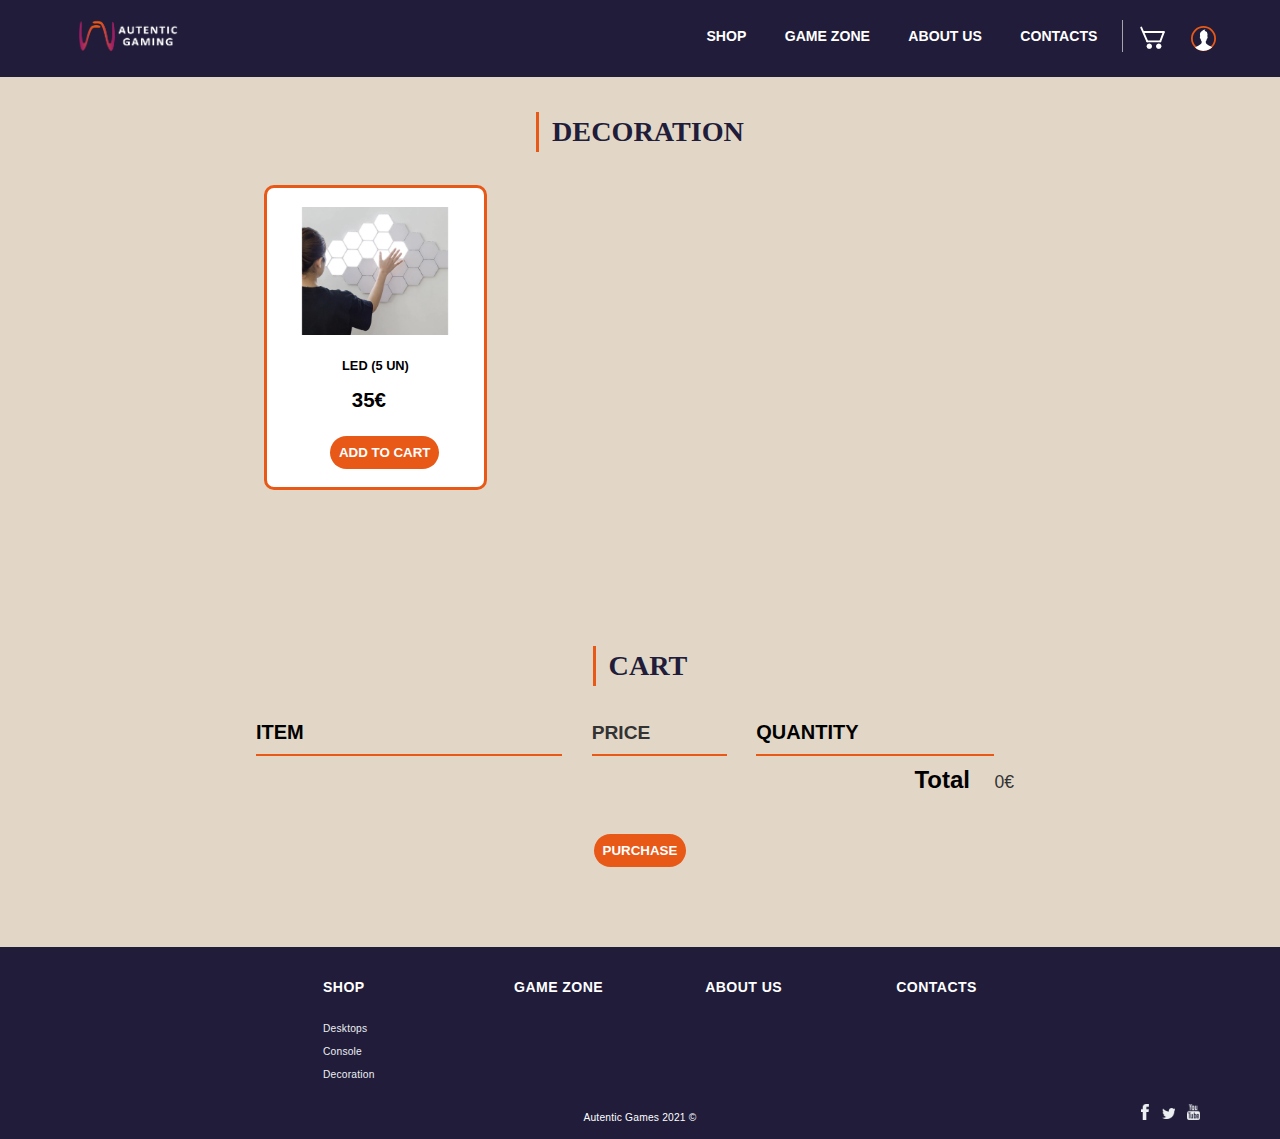
<file: Decoration.html>
<!DOCTYPE html>
<html>
    <head>
        <title>Store | Decoration</title>
        <link rel="stylesheet" href="css/style.css" />
        <script src="js/javascript.js" async></script>
    </head>
    <body>

<!--MENU-->

<nav>
  <a href="index.html" class="logo"><img src="img/Autenticgaming.png" /></a>
  <ul>
    <li>
      <a href="#" class="linha">SHOP</a>
      <ul>
        <li><a href="Desktop.html">Desktop</a></li>
        <li><a href="Consoles.html">Consoles</a></li>
        <li><a href="Decoration.html">Decoration</a></li>
      </ul>
    </li>
    <li><a href="Game Zone.html" class="linha">GAME ZONE</a></li>
    <li><a href="About Us.html" class="linha">ABOUT US</a></li>
    <li><a href="Contacts.html" class="linha">CONTACTS</a></li>
    <div class="vl"></div>
    <div class="svg1">
      <a href="Desktop.html#carrinho" class="carrinho"
        ><svg
          xmlns="http://www.w3.org/2000/svg"
          width="25px"
          height=" 23px"
          viewBox="0 0 39.654 35.475"
        >
          <g
            id="Grupo_64"
            data-name="Grupo 64"
            transform="translate(-1692.245 -58.525)"
          >
            <g id="Grupo_14" data-name="Grupo 14" transform="translate(33)">
              <line
                id="Linha_20"
                data-name="Linha 20"
                x2="31.774"
                transform="translate(1665.192 67.649)"
                fill="none"
                stroke="#fff"
                stroke-linecap="round"
                stroke-width="3"
              />
              <line
                id="Linha_21"
                data-name="Linha 21"
                x2="20.653"
                transform="translate(1670.752 82.345)"
                fill="none"
                stroke="#fff"
                stroke-linecap="round"
                stroke-width="3"
              />
              <line
                id="Linha_22"
                data-name="Linha 22"
                x2="9.532"
                y2="21.845"
                transform="translate(1661.22 60.5)"
                fill="none"
                stroke="#fff"
                stroke-linecap="round"
                stroke-width="3"
              />
              <line
                id="Linha_23"
                data-name="Linha 23"
                x1="5.56"
                y2="14.695"
                transform="translate(1691.405 67.649)"
                fill="none"
                stroke="#fff"
                stroke-linecap="round"
                stroke-width="3"
              />
            </g>
            <g
              id="Elipse_21"
              data-name="Elipse 21"
              transform="translate(1703 86)"
              fill="#fff"
              stroke="#fff"
              stroke-width="1"
            >
              <circle cx="4" cy="4" r="4" stroke="none" />
              <circle cx="4" cy="4" r="3.5" fill="none" />
            </g>
            <g
              id="Elipse_22"
              data-name="Elipse 22"
              transform="translate(1718 86)"
              fill="#fff"
              stroke="#fff"
              stroke-width="1"
            >
              <circle cx="4" cy="4" r="4" stroke="none" />
              <circle cx="4" cy="4" r="3.5" fill="none" />
            </g>
          </g>
        </svg>
      </a>
    </div>
    <div class="svg2">
      <a href="Login.html" class="conta"
        ><svg
          xmlns="http://www.w3.org/2000/svg"
          width="25"
          height="25"
          viewBox="0 0 28 28"
        >
          <g id="Login" transform="translate(-975.25 -332.25)">
            <g
              id="Elipse_5"
              data-name="Elipse 5"
              transform="translate(975.25 332.25)"
              fill="none"
              stroke="#e85817"
              stroke-width="2"
            >
              <circle cx="14" cy="14" r="14" stroke="none" />
              <circle cx="14" cy="14" r="13" fill="none" />
            </g>
            <g
              id="Grupo_3"
              data-name="Grupo 3"
              transform="translate(979.805 336.198)"
            >
              <path
                id="Interseção_1"
                data-name="Interseção 1"
                d="M0,20.2a13.57,13.57,0,0,1,4.064-2.4c2.567-1.1,3.389-2.038,3.389-4.032,0-1.2-.785-.807-1.128-3-.143-.909-.838-.014-.969-2.091,0-.826.378-1.032.378-1.032s-.191-1.227-.268-2.169a3.783,3.783,0,0,1,1.5-3.132C8.407,1.3,9.037-.119,11.746.008c-1.239.655-.966,1.31-.564,1.721a3.738,3.738,0,0,1,2.781,3.745c-.076.943-.267,2.168-.267,2.168s.379.206.379,1.033c-.134,2.076-.827,1.179-.971,2.091-.344,2.194-1.127,1.8-1.127,3,0,1.995.82,2.926,3.387,4.032a14.872,14.872,0,0,1,3.789,2.142A13.861,13.861,0,0,1,0,20.2Z"
                transform="translate(0 0)"
                fill="#fff"
              />
            </g>
          </g>
        </svg>
      </a>
    </div>
  </ul>
</nav>
<br /><br /><br /><br />
        <section class="container">

<!--TÍTULO-->

            <div class="divTitle">
                <div class="lineTitle"></div>
                <h1 class="pageTitle">DECORATION</h1>
              </div>

<!--PRODUTOS-->

            <div class="shop-items">

                <div class="shop-item">
                    <img class="shop-item-image" src="img/19.png" alt="..." style="width: 15vw; margin-top: 0.5vw;"><br>
                    <div class="shop-item-details">
                        <span class="blocktext shop-item-title">LED (5 UN)</span>
                        <span class="blocktext shop-item-price">35€</span><br><br>
                        <button class="btn btn-primary shop-item-button"type="button">ADD TO CART</button>
                    </div>
                </div>

            </div>
        </section>
        <br><br><br><br><br><br>

<!--TÍTULO-->

        <section class="container content-section">
            <div class="divTitle">

<!--CARRINHO-->

                <div class="lineTitle"></div>
                <h1 class="pageTitle">CART</h1>
              </div>
            <div class="cart-row">
                <span class="cart-item cart-header cart-column">ITEM</span>
                <span class="cart-price cart-header cart-column">PRICE</span>
                <span class="cart-quantity cart-header cart-column">QUANTITY</span>
            </div>
            <div class="cart-items">
            </div>
            <div class="cart-total">
                <strong class="cart-total-title">Total</strong>
                <span class="cart-total-price">0€</span>
            </div>
            <button class="btn btn-primary btn-purchase" type="button">PURCHASE</button>
        </section>

<!--FOOTER-->   

<footer>
  <div class="leftFooter">
    <a href="#" class="footer"><p class="footerTitle">SHOP</p></a>
    <br />
    <a href="Desktop.html" class="footer"><p class="footerText">Desktops</p></a>
    <a href="Consoles.html" class="footer"><p class="footerText">Console</p></a>
    <a href="Decoration.html" class="footer"><p class="footerText">Decoration</p></a>
  </div>
  <div class="middle1Footer">
    <a href="Game Zone.html" class="footer"><p class="footerTitle">GAME ZONE</p></a>
  </div>
  <div class="middle2Footer">
    <a href="About Us.html" class="footer"><p class="footerTitle">ABOUT US</p></a>
  </div>
  <div class="rightFooter">
    <a href="Contacts.html" class="footer"><p class="footerTitle">CONTACTS</p></a>
  </div>
  <br /><br /><br /><br /><br /><br /><br /><br /><br />
  <div class="bottomFooter">
    <p class="footer2">Autentic Games 2021 ©</p>
    <a href="https://www.facebook.com/"><img class="facebook" src="img/facebook.png" /></a>
        <a href="https://twitter.com/?lang=pt"><img class="twitter" src="img/twitter.png" /></a>
        <a href="https://www.youtube.com/"><img class="youtube" src="img/youtube.png" /></a>
  </div>
</footer>

    </body>
</html>
</file>
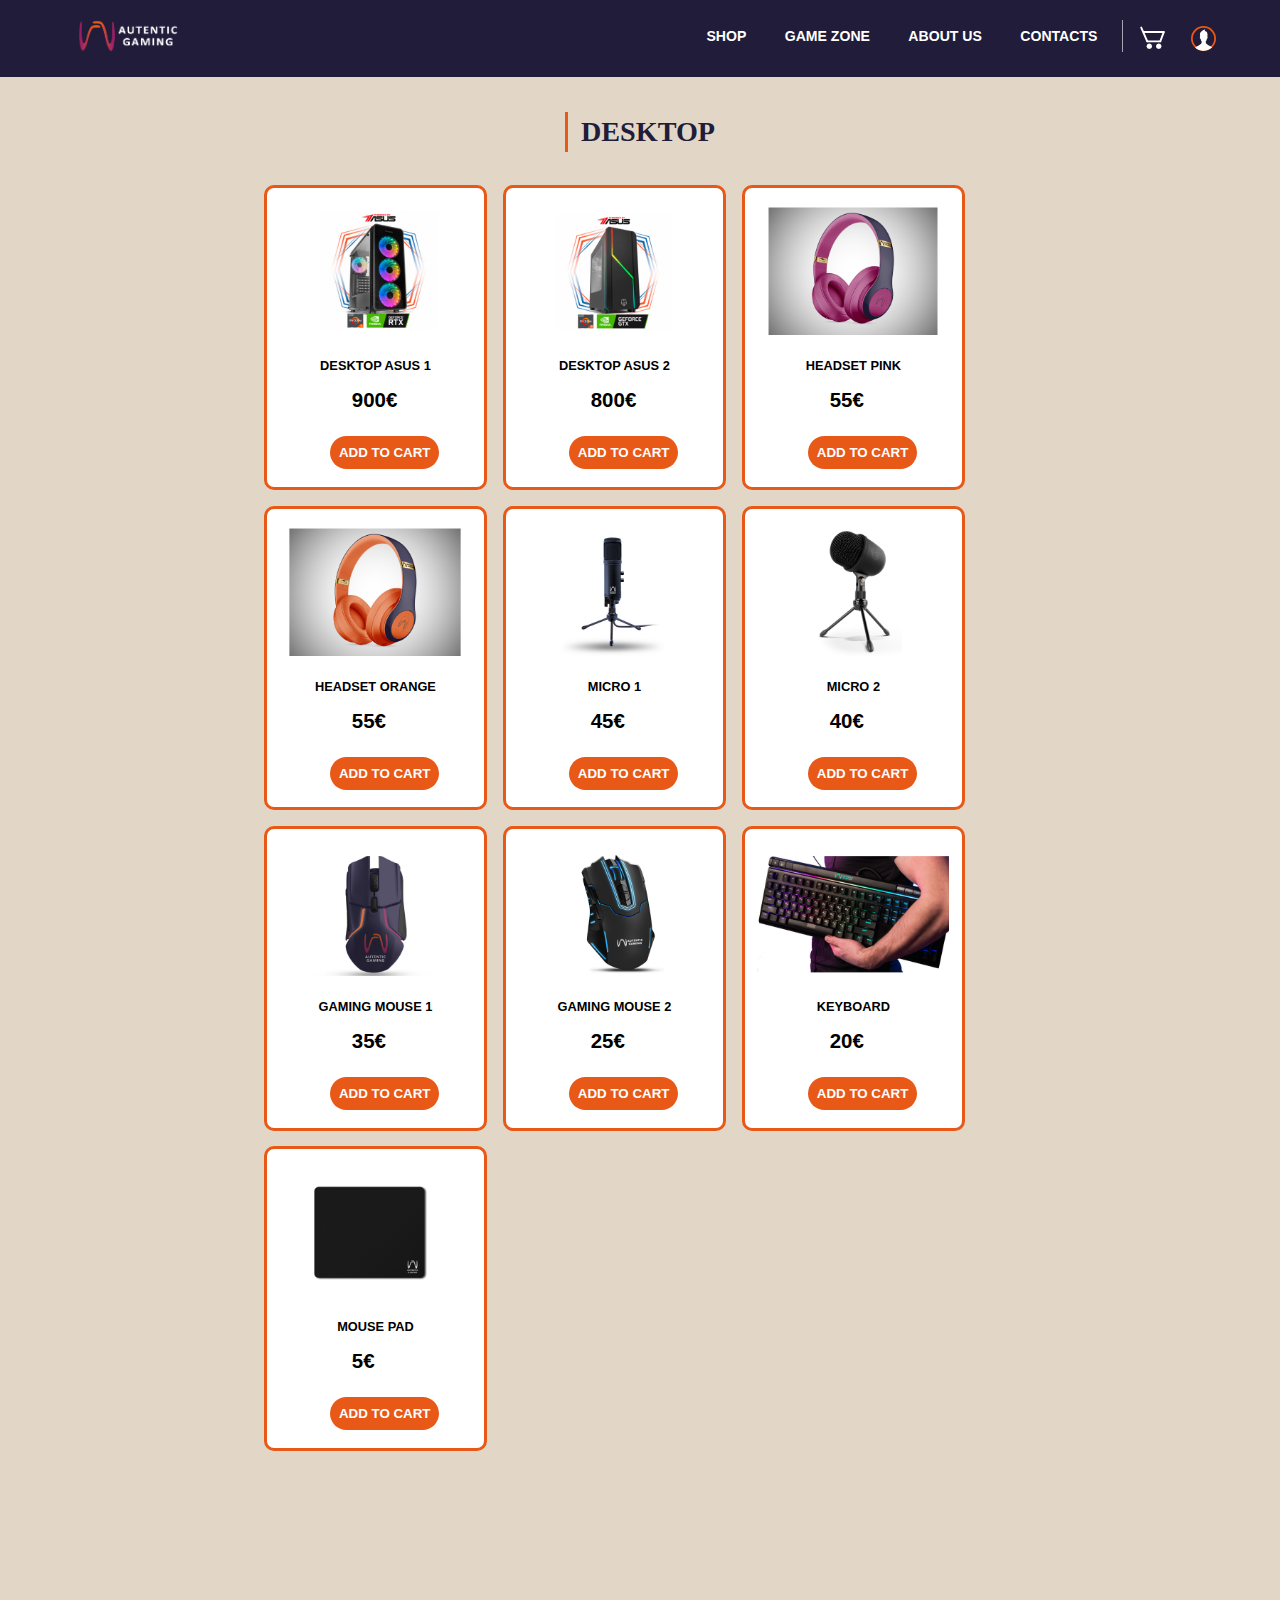
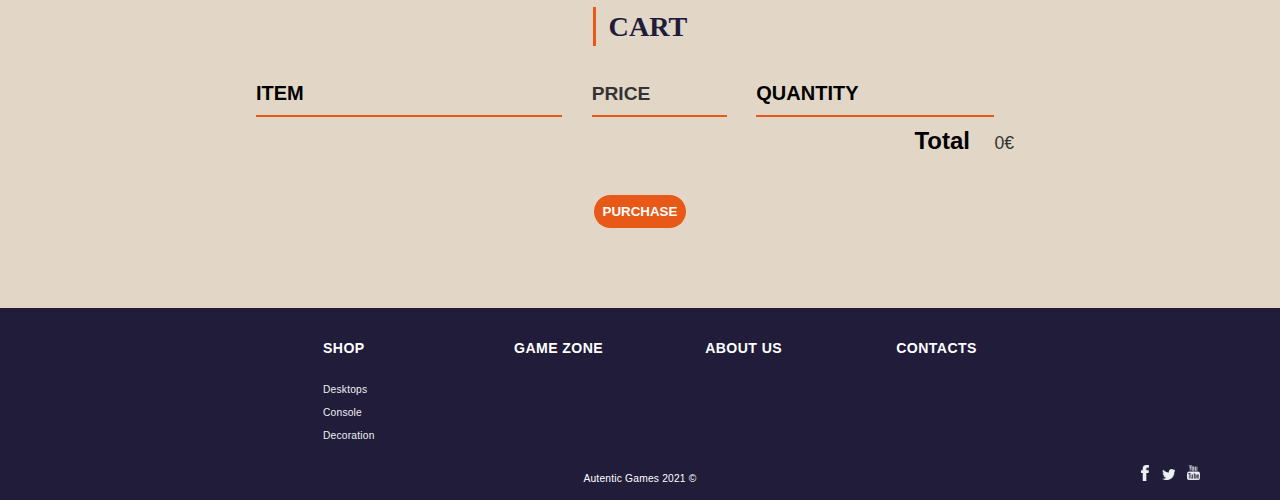
<file: Desktop.html>
<!DOCTYPE html>
<html>
    <head>
        <title>Store | Desktop</title>
        <link rel="stylesheet" href="css/style.css" />
        <script src="js/javascript.js" async></script>
    </head>
    <body>

<!--MENU-->

<nav>
  <a href="index.html" class="logo"><img src="img/Autenticgaming.png" /></a>
  <ul>
    <li>
      <a href="#" class="linha">SHOP</a>
      <ul>
        <li><a href="Desktop.html">Desktop</a></li>
        <li><a href="Consoles.html">Consoles</a></li>
        <li><a href="Decoration.html">Decoration</a></li>
      </ul>
    </li>
    <li><a href="Game Zone.html" class="linha">GAME ZONE</a></li>
    <li><a href="About Us.html" class="linha">ABOUT US</a></li>
    <li><a href="Contacts.html" class="linha">CONTACTS</a></li>
    <div class="vl"></div>
    <div class="svg1">
      <a href="Desktop.html#carrinho" class="carrinho"
        ><svg
          xmlns="http://www.w3.org/2000/svg"
          width="25px"
          height=" 23px"
          viewBox="0 0 39.654 35.475"
        >
          <g
            id="Grupo_64"
            data-name="Grupo 64"
            transform="translate(-1692.245 -58.525)"
          >
            <g id="Grupo_14" data-name="Grupo 14" transform="translate(33)">
              <line
                id="Linha_20"
                data-name="Linha 20"
                x2="31.774"
                transform="translate(1665.192 67.649)"
                fill="none"
                stroke="#fff"
                stroke-linecap="round"
                stroke-width="3"
              />
              <line
                id="Linha_21"
                data-name="Linha 21"
                x2="20.653"
                transform="translate(1670.752 82.345)"
                fill="none"
                stroke="#fff"
                stroke-linecap="round"
                stroke-width="3"
              />
              <line
                id="Linha_22"
                data-name="Linha 22"
                x2="9.532"
                y2="21.845"
                transform="translate(1661.22 60.5)"
                fill="none"
                stroke="#fff"
                stroke-linecap="round"
                stroke-width="3"
              />
              <line
                id="Linha_23"
                data-name="Linha 23"
                x1="5.56"
                y2="14.695"
                transform="translate(1691.405 67.649)"
                fill="none"
                stroke="#fff"
                stroke-linecap="round"
                stroke-width="3"
              />
            </g>
            <g
              id="Elipse_21"
              data-name="Elipse 21"
              transform="translate(1703 86)"
              fill="#fff"
              stroke="#fff"
              stroke-width="1"
            >
              <circle cx="4" cy="4" r="4" stroke="none" />
              <circle cx="4" cy="4" r="3.5" fill="none" />
            </g>
            <g
              id="Elipse_22"
              data-name="Elipse 22"
              transform="translate(1718 86)"
              fill="#fff"
              stroke="#fff"
              stroke-width="1"
            >
              <circle cx="4" cy="4" r="4" stroke="none" />
              <circle cx="4" cy="4" r="3.5" fill="none" />
            </g>
          </g>
        </svg>
      </a>
    </div>
    <div class="svg2">
      <a href="Login.html" class="conta"
        ><svg
          xmlns="http://www.w3.org/2000/svg"
          width="25"
          height="25"
          viewBox="0 0 28 28"
        >
          <g id="Login" transform="translate(-975.25 -332.25)">
            <g
              id="Elipse_5"
              data-name="Elipse 5"
              transform="translate(975.25 332.25)"
              fill="none"
              stroke="#e85817"
              stroke-width="2"
            >
              <circle cx="14" cy="14" r="14" stroke="none" />
              <circle cx="14" cy="14" r="13" fill="none" />
            </g>
            <g
              id="Grupo_3"
              data-name="Grupo 3"
              transform="translate(979.805 336.198)"
            >
              <path
                id="Interseção_1"
                data-name="Interseção 1"
                d="M0,20.2a13.57,13.57,0,0,1,4.064-2.4c2.567-1.1,3.389-2.038,3.389-4.032,0-1.2-.785-.807-1.128-3-.143-.909-.838-.014-.969-2.091,0-.826.378-1.032.378-1.032s-.191-1.227-.268-2.169a3.783,3.783,0,0,1,1.5-3.132C8.407,1.3,9.037-.119,11.746.008c-1.239.655-.966,1.31-.564,1.721a3.738,3.738,0,0,1,2.781,3.745c-.076.943-.267,2.168-.267,2.168s.379.206.379,1.033c-.134,2.076-.827,1.179-.971,2.091-.344,2.194-1.127,1.8-1.127,3,0,1.995.82,2.926,3.387,4.032a14.872,14.872,0,0,1,3.789,2.142A13.861,13.861,0,0,1,0,20.2Z"
                transform="translate(0 0)"
                fill="#fff"
              />
            </g>
          </g>
        </svg>
      </a>
    </div>
  </ul>
</nav>
<br /><br /><br /><br />
        <section class="container">

<!--TÍTULO-->

            <div class="divTitle">
                <div class="lineTitle"></div>
                <h1 class="pageTitle">DESKTOP</h1>
              </div>

<!--PRODUTOS-->

            <div class="shop-items">

                <div class="shop-item">
                    <img class="shop-item-image" src="img/8.png" alt="..." style="width: 15vw; margin-top: 0.5vw;"><br>
                    <div class="shop-item-details">
                        <span class="blocktext shop-item-title">DESKTOP ASUS 1</span>
                        <span class="blocktext shop-item-price">900€</span><br><br>
                        <button class="btn btn-primary shop-item-button"type="button">ADD TO CART</button>
                    </div>
                </div>


                <div class="shop-item">
                    <img class="shop-item-image" src="img/18.png" alt="..." style="width: 15vw; margin-top: 0.5vw;"><br>
                    <div class="shop-item-details">
                        <span class="shop-item-title">DESKTOP ASUS 2</span>
                        <span class="shop-item-price">800€</span><br><br>
                        <button class="btn btn-primary shop-item-button"type="button">ADD TO CART</button>
                    </div>
                </div>


                <div class="shop-item">
                    <img class="shop-item-image" src="img/9.png" alt="..." style="width: 15vw; margin-top: 0.5vw;"><br>
                    <div class="shop-item-details">
                        <span class="shop-item-title">HEADSET PINK</span>
                        <span class="shop-item-price">55€</span><br><br>
                        <button class="btn btn-primary shop-item-button" type="button">ADD TO CART</button>
                    </div>
                </div>


                <div class="shop-item">
                    <img class="shop-item-image" src="img/10.png" alt="..." style="width: 15vw; margin-top: 0.5vw;"><br> 
                    <div class="shop-item-details">
                        <span class="shop-item-title blocktext">HEADSET ORANGE</span>
                        <span class="shop-item-price blocktext">55€</span><br><br>
                        <button class="btn btn-primary shop-item-button" type="button">ADD TO CART</button>
                    </div>
                </div>


                <div class="shop-item">
                    <img class="shop-item-image" src="img/13.png" alt="..." style="width: 15vw; margin-top: 0.5vw;"><br> 
                    <div class="shop-item-details">
                        <span class="shop-item-title blocktext">MICRO 1</span>
                        <span class="shop-item-price blocktext">45€</span><br><br>
                        <button class="btn btn-primary shop-item-button" type="button">ADD TO CART</button>
                    </div>
                </div>


                <div class="shop-item">
                    <img class="shop-item-image" src="img/17.png" alt="..." style="width: 15vw; margin-top: 0.5vw;"><br> 
                    <div class="shop-item-details">
                        <span class="shop-item-title blocktext">MICRO 2</span>
                        <span class="shop-item-price blocktext">40€</span><br><br>
                        <button class="btn btn-primary shop-item-button" type="button">ADD TO CART</button>
                    </div>
                </div>


                <div class="shop-item">
                    <img class="shop-item-image" src="img/15.png" alt="..." style="width: 15vw; margin-top: 0.5vw;"><br> 
                    <div class="shop-item-details">
                        <span class="shop-item-title blocktext">GAMING MOUSE 1</span>
                        <span class="shop-item-price blocktext">35€</span><br><br>
                        <button class="btn btn-primary shop-item-button" type="button">ADD TO CART</button>
                    </div>
                </div>


                <div class="shop-item">
                    <img class="shop-item-image" src="img/14.png" alt="..." style="width: 15vw; margin-top: 0.5vw;"><br> 
                    <div class="shop-item-details">
                        <span class="shop-item-title blocktext">GAMING MOUSE 2</span>
                        <span class="shop-item-price blocktext">25€</span><br><br>
                        <button class="btn btn-primary shop-item-button" type="button">ADD TO CART</button>
                    </div>
                </div>


                <div class="shop-item">
                    <img class="shop-item-image" src="img/12.png" alt="..." style="width: 15vw; margin-top: 0.5vw;"><br> 
                    <div class="shop-item-details">
                        <span class="shop-item-title blocktext">KEYBOARD</span>
                        <span class="shop-item-price blocktext">20€</span><br><br>
                        <button class="btn btn-primary shop-item-button" type="button">ADD TO CART</button>
                    </div>
                </div>


                <div class="shop-item">
                    <img class="shop-item-image" src="img/16.png" alt="..." style="width: 15vw; margin-top: 0.5vw;"><br> 
                    <div class="shop-item-details">
                        <span class="shop-item-title blocktext">MOUSE PAD</span>
                        <span class="shop-item-price blocktext">5€</span><br><br>
                        <button class="btn btn-primary shop-item-button" type="button">ADD TO CART</button>
                    </div>
                </div>

            </div>
        </section>
        <br><br><br><br><br><br>

<!--TÍTULO-->

        <section class="container content-section" id="carrinho">
            <div class="divTitle">

<!--CARRINHO-->

                <div class="lineTitle"></div>
                <h1 class="pageTitle">CART</h1>
              </div>
            <div class="cart-row">
                <span class="cart-item cart-header cart-column">ITEM</span>
                <span class="cart-price cart-header cart-column">PRICE</span>
                <span class="cart-quantity cart-header cart-column">QUANTITY</span>
            </div>
            <div class="cart-items">
            </div>
            <div class="cart-total">
                <strong class="cart-total-title">Total</strong>
                <span class="cart-total-price">0€</span>
            </div>
            <button class="btn btn-primary btn-purchase" type="button">PURCHASE</button>
        </section>

<!--FOOTER-->   

<footer>
  <div class="leftFooter">
    <a href="#" class="footer"><p class="footerTitle">SHOP</p></a>
    <br />
    <a href="Desktop.html" class="footer"><p class="footerText">Desktops</p></a>
    <a href="Consoles.html" class="footer"><p class="footerText">Console</p></a>
    <a href="Decoration.html" class="footer"><p class="footerText">Decoration</p></a>
  </div>
  <div class="middle1Footer">
    <a href="Game Zone.html" class="footer"><p class="footerTitle">GAME ZONE</p></a>
  </div>
  <div class="middle2Footer">
    <a href="About Us.html" class="footer"><p class="footerTitle">ABOUT US</p></a>
  </div>
  <div class="rightFooter">
    <a href="Contacts.html" class="footer"><p class="footerTitle">CONTACTS</p></a>
  </div>
  <br /><br /><br /><br /><br /><br /><br /><br /><br />
  <div class="bottomFooter">
    <p class="footer2">Autentic Games 2021 ©</p>
    <a href="https://www.facebook.com/"><img class="facebook" src="img/facebook.png" /></a>
        <a href="https://twitter.com/?lang=pt"><img class="twitter" src="img/twitter.png" /></a>
        <a href="https://www.youtube.com/"><img class="youtube" src="img/youtube.png" /></a>
  </div>
</footer>

    </body>
</html>
</file>
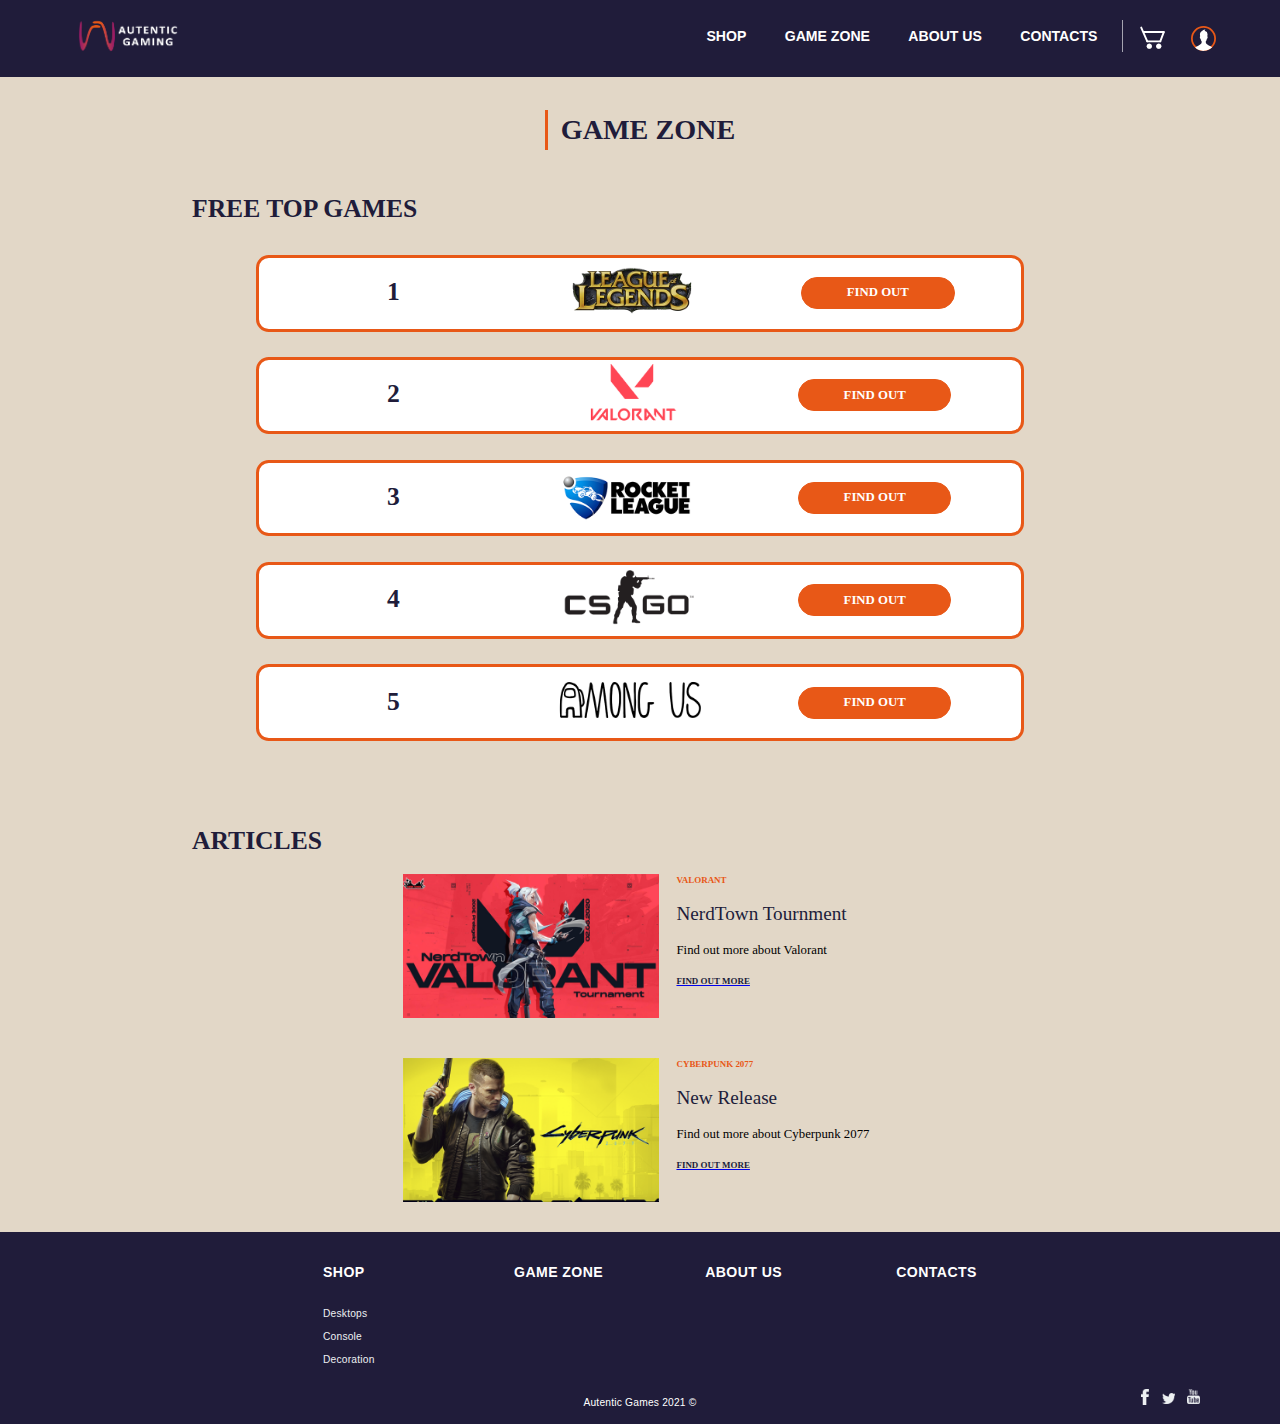
<file: Game Zone.html>
<!DOCTYPE html>
<html lang="en">
  <head>
    <meta charset="UTF-8" />
    <meta http-equiv="X-UA-Compatible" content="IE=edge" />
    <meta name="viewport" content="width=device-width, initial-scale=1.0" />
    <link rel="stylesheet" href="css/style.css" />
    <script src="js/javascript.js"></script>
    <title>Autentic Gaming | Game Zone</title>
  </head>
  <body>
    <!--MENU-->
    <nav>
      <a href="index.html" class="logo"><img src="img/Autenticgaming.png" /></a>
      <ul>
        <li>
          <a href="#" class="linha">SHOP</a>
          <ul>
            <li><a href="Desktop.html">Desktop</a></li>
            <li><a href="Consoles.html">Consoles</a></li>
            <li><a href="Decoration.html">Decoration</a></li>
          </ul>
        </li>
        <li><a href="Game Zone.html" class="linha">GAME ZONE</a></li>
        <li><a href="About Us.html" class="linha">ABOUT US</a></li>
        <li><a href="Contacts.html" class="linha">CONTACTS</a></li>
        <div class="vl"></div>
        <div class="svg1">
          <a href="Desktop.html#carrinho" class="carrinho"
            ><svg
              xmlns="http://www.w3.org/2000/svg"
              width="25px"
              height=" 23px"
              viewBox="0 0 39.654 35.475"
            >
              <g
                id="Grupo_64"
                data-name="Grupo 64"
                transform="translate(-1692.245 -58.525)"
              >
                <g id="Grupo_14" data-name="Grupo 14" transform="translate(33)">
                  <line
                    id="Linha_20"
                    data-name="Linha 20"
                    x2="31.774"
                    transform="translate(1665.192 67.649)"
                    fill="none"
                    stroke="#fff"
                    stroke-linecap="round"
                    stroke-width="3"
                  />
                  <line
                    id="Linha_21"
                    data-name="Linha 21"
                    x2="20.653"
                    transform="translate(1670.752 82.345)"
                    fill="none"
                    stroke="#fff"
                    stroke-linecap="round"
                    stroke-width="3"
                  />
                  <line
                    id="Linha_22"
                    data-name="Linha 22"
                    x2="9.532"
                    y2="21.845"
                    transform="translate(1661.22 60.5)"
                    fill="none"
                    stroke="#fff"
                    stroke-linecap="round"
                    stroke-width="3"
                  />
                  <line
                    id="Linha_23"
                    data-name="Linha 23"
                    x1="5.56"
                    y2="14.695"
                    transform="translate(1691.405 67.649)"
                    fill="none"
                    stroke="#fff"
                    stroke-linecap="round"
                    stroke-width="3"
                  />
                </g>
                <g
                  id="Elipse_21"
                  data-name="Elipse 21"
                  transform="translate(1703 86)"
                  fill="#fff"
                  stroke="#fff"
                  stroke-width="1"
                >
                  <circle cx="4" cy="4" r="4" stroke="none" />
                  <circle cx="4" cy="4" r="3.5" fill="none" />
                </g>
                <g
                  id="Elipse_22"
                  data-name="Elipse 22"
                  transform="translate(1718 86)"
                  fill="#fff"
                  stroke="#fff"
                  stroke-width="1"
                >
                  <circle cx="4" cy="4" r="4" stroke="none" />
                  <circle cx="4" cy="4" r="3.5" fill="none" />
                </g>
              </g>
            </svg>
          </a>
        </div>
        <div class="svg2">
          <a href="Login.html" class="conta"
            ><svg
              xmlns="http://www.w3.org/2000/svg"
              width="25"
              height="25"
              viewBox="0 0 28 28"
            >
              <g id="Login" transform="translate(-975.25 -332.25)">
                <g
                  id="Elipse_5"
                  data-name="Elipse 5"
                  transform="translate(975.25 332.25)"
                  fill="none"
                  stroke="#e85817"
                  stroke-width="2"
                >
                  <circle cx="14" cy="14" r="14" stroke="none" />
                  <circle cx="14" cy="14" r="13" fill="none" />
                </g>
                <g
                  id="Grupo_3"
                  data-name="Grupo 3"
                  transform="translate(979.805 336.198)"
                >
                  <path
                    id="Interseção_1"
                    data-name="Interseção 1"
                    d="M0,20.2a13.57,13.57,0,0,1,4.064-2.4c2.567-1.1,3.389-2.038,3.389-4.032,0-1.2-.785-.807-1.128-3-.143-.909-.838-.014-.969-2.091,0-.826.378-1.032.378-1.032s-.191-1.227-.268-2.169a3.783,3.783,0,0,1,1.5-3.132C8.407,1.3,9.037-.119,11.746.008c-1.239.655-.966,1.31-.564,1.721a3.738,3.738,0,0,1,2.781,3.745c-.076.943-.267,2.168-.267,2.168s.379.206.379,1.033c-.134,2.076-.827,1.179-.971,2.091-.344,2.194-1.127,1.8-1.127,3,0,1.995.82,2.926,3.387,4.032a14.872,14.872,0,0,1,3.789,2.142A13.861,13.861,0,0,1,0,20.2Z"
                    transform="translate(0 0)"
                    fill="#fff"
                  />
                </g>
              </g>
            </svg>
          </a>
        </div>
      </ul>
    </nav>
    <br /><br /><br /><br />
<!--TÍTULO-->

<div class="divTitle">
  <div class="lineTitle"></div>
  <h1 class="pageTitle">GAME ZONE</h1>
</div>
<br>
    <!--TOP GAMES-->

    <div class="topGames">
      <p class="titleInicial2">FREE TOP GAMES</p><br>
      <div class="gameBox">
        <p class="titleInicial1">1</p>
        <img src="img/LOL.png" class="gamesImg" />
        <a class="btnGames" href="https://na.leagueoflegends.com/en-us/"><button class="botaoGames">FIND OUT</button></a>
      </div>
      <div class="gameBox">
        <p class="titleInicial1">2</p>
        <img src="img/val.png" class="gamesImg" />
        <a class="btnGames" href="https://playvalorant.com/en-us/"><button class="botaoGames">FIND OUT</button></a>
      </div>
      <div class="gameBox">
        <p class="titleInicial1">3</p>
        <img src="img/RL.png" class="gamesImg" />
        <a class="btnGames" href="https://www.rocketleague.com/"><button class="botaoGames">FIND OUT</button></a>
      </div>
      <div class="gameBox">
        <p class="titleInicial1">4</p>
        <img src="img/CSGO.png" class="gamesImg" />
        <a class="btnGames" href="https://blog.counter-strike.net/"><button class="botaoGames">FIND OUT</button></a>
      </div>
      <div class="gameBox" id="articlesInicial">
        <p class="titleInicial1">5</p>
        <img src="img/AMONG.png" class="gamesImg" />
        <a class="btnGames" href="https://www.epicgames.com/store/pt-BR/p/among-us"><button class="botaoGames">FIND OUT</button></a>
      </div>
    </div>
    <!--ARTICLES-->
    <br><br><br><br>
    <div class="articlesInicial">
      <p class="titleInicial2">ARTICLES</p>
      <br />
      <div class="articleContainer1">
      <div class="articleImgContainer"></div>
        <img src="img/article1.png" alt="" class="articleImg" />
        <div class="articleTextContainer">
          <p class="articleGame">VALORANT</p><br>
          <p class="articleName">NerdTown Tournment</p><br>
          <p class="articleText">Find out more about Valorant</p><br>
          <a href="https://playvalorant.com/en-us/news/"><p class="articleFind">FIND OUT MORE</p></a><br><br>
        </div>
    </div><br><br>
    <div class="articleContainer2">
      <div class="articleImgContainer"></div>
        <img src="img/article2.png" alt="" class="articleImg" />
        <div class="articleTextContainer">
          <p class="articleGame">CYBERPUNK 2077 </p><br>
          <p class="articleName">New Release</p><br>
          <p class="articleText">Find out more about Cyberpunk 2077</p><br>
          <a href="https://www.cyberpunk.net/en/news/37298/our-commitment"><p class="articleFind">FIND OUT MORE</p></a><br><br>
        </div>
    </div>
    <!--FOOTER-->
    <footer>
      <div class="leftFooter">
        <a href="#" class="footer"><p class="footerTitle">SHOP</p></a>
        <br />
        <a href="Desktop.html" class="footer"><p class="footerText">Desktops</p></a>
        <a href="Consoles.html" class="footer"><p class="footerText">Console</p></a>
        <a href="Decoration.html" class="footer"><p class="footerText">Decoration</p></a>
      </div>
      <div class="middle1Footer">
        <a href="Game Zone.html" class="footer"><p class="footerTitle">GAME ZONE</p></a>
      </div>
      <div class="middle2Footer">
        <a href="About Us.html" class="footer"><p class="footerTitle">ABOUT US</p></a>
      </div>
      <div class="rightFooter">
        <a href="Contacts.html" class="footer"><p class="footerTitle">CONTACTS</p></a>
      </div>
      <br /><br /><br /><br /><br /><br /><br /><br /><br />
      <div class="bottomFooter">
        <p class="footer2">Autentic Games 2021 ©</p>
        <a href="https://www.facebook.com/"><img class="facebook" src="img/facebook.png" /></a>
        <a href="https://twitter.com/?lang=pt"><img class="twitter" src="img/twitter.png" /></a>
        <a href="https://www.youtube.com/"><img class="youtube" src="img/youtube.png" /></a>
      </div>
    </footer>
  </body>
</html>
</file>
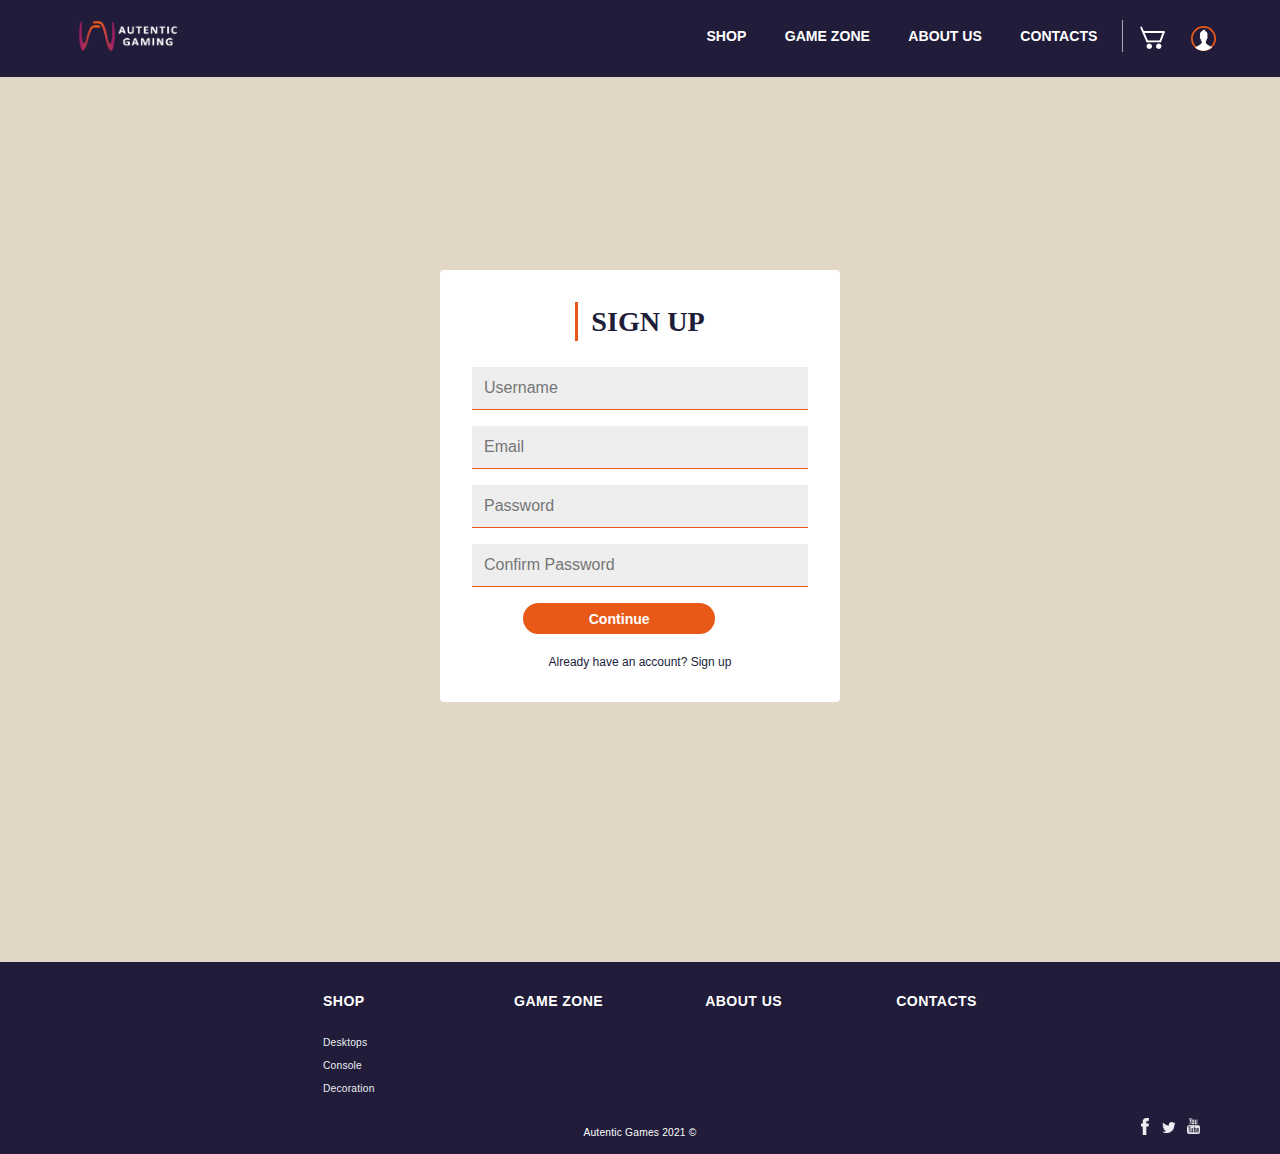
<file: SignUp.html>
<!DOCTYPE html>
<html lang="en">
  <head>
    <meta charset="UTF-8" />
    <meta http-equiv="X-UA-Compatible" content="IE=edge" />
    <meta name="viewport" content="width=device-width, initial-scale=1.0" />
    <link rel="stylesheet" href="css/style.css" />
    <script src="js/javascript.js"></script>
    <title>Autentic Gaming | Sign Up</title>
  </head>
  <body>
    <!--MENU-->
    <nav>
      <a href="index.html" class="logo"><img src="img/Autenticgaming.png" /></a>
      <ul>
        <li>
          <a href="#" class="linha">SHOP</a>
          <ul>
            <li><a href="Desktop.html">Desktop</a></li>
            <li><a href="Consoles.html">Consoles</a></li>
            <li><a href="Decoration.html">Decoration</a></li>
          </ul>
        </li>
        <li><a href="Game Zone.html" class="linha">GAME ZONE</a></li>
        <li><a href="About Us.html" class="linha">ABOUT US</a></li>
        <li><a href="Contacts.html" class="linha">CONTACTS</a></li>
        <div class="vl"></div>
        <div class="svg1">
          <a href="Desktop.html#carrinho" class="carrinho"
            ><svg
              xmlns="http://www.w3.org/2000/svg"
              width="25px"
              height=" 23px"
              viewBox="0 0 39.654 35.475"
            >
              <g
                id="Grupo_64"
                data-name="Grupo 64"
                transform="translate(-1692.245 -58.525)"
              >
                <g id="Grupo_14" data-name="Grupo 14" transform="translate(33)">
                  <line
                    id="Linha_20"
                    data-name="Linha 20"
                    x2="31.774"
                    transform="translate(1665.192 67.649)"
                    fill="none"
                    stroke="#fff"
                    stroke-linecap="round"
                    stroke-width="3"
                  />
                  <line
                    id="Linha_21"
                    data-name="Linha 21"
                    x2="20.653"
                    transform="translate(1670.752 82.345)"
                    fill="none"
                    stroke="#fff"
                    stroke-linecap="round"
                    stroke-width="3"
                  />
                  <line
                    id="Linha_22"
                    data-name="Linha 22"
                    x2="9.532"
                    y2="21.845"
                    transform="translate(1661.22 60.5)"
                    fill="none"
                    stroke="#fff"
                    stroke-linecap="round"
                    stroke-width="3"
                  />
                  <line
                    id="Linha_23"
                    data-name="Linha 23"
                    x1="5.56"
                    y2="14.695"
                    transform="translate(1691.405 67.649)"
                    fill="none"
                    stroke="#fff"
                    stroke-linecap="round"
                    stroke-width="3"
                  />
                </g>
                <g
                  id="Elipse_21"
                  data-name="Elipse 21"
                  transform="translate(1703 86)"
                  fill="#fff"
                  stroke="#fff"
                  stroke-width="1"
                >
                  <circle cx="4" cy="4" r="4" stroke="none" />
                  <circle cx="4" cy="4" r="3.5" fill="none" />
                </g>
                <g
                  id="Elipse_22"
                  data-name="Elipse 22"
                  transform="translate(1718 86)"
                  fill="#fff"
                  stroke="#fff"
                  stroke-width="1"
                >
                  <circle cx="4" cy="4" r="4" stroke="none" />
                  <circle cx="4" cy="4" r="3.5" fill="none" />
                </g>
              </g>
            </svg>
          </a>
        </div>
        <div class="svg2">
          <a href="Login.html" class="conta"
            ><svg
              xmlns="http://www.w3.org/2000/svg"
              width="25"
              height="25"
              viewBox="0 0 28 28"
            >
              <g id="Login" transform="translate(-975.25 -332.25)">
                <g
                  id="Elipse_5"
                  data-name="Elipse 5"
                  transform="translate(975.25 332.25)"
                  fill="none"
                  stroke="#e85817"
                  stroke-width="2"
                >
                  <circle cx="14" cy="14" r="14" stroke="none" />
                  <circle cx="14" cy="14" r="13" fill="none" />
                </g>
                <g
                  id="Grupo_3"
                  data-name="Grupo 3"
                  transform="translate(979.805 336.198)"
                >
                  <path
                    id="Interseção_1"
                    data-name="Interseção 1"
                    d="M0,20.2a13.57,13.57,0,0,1,4.064-2.4c2.567-1.1,3.389-2.038,3.389-4.032,0-1.2-.785-.807-1.128-3-.143-.909-.838-.014-.969-2.091,0-.826.378-1.032.378-1.032s-.191-1.227-.268-2.169a3.783,3.783,0,0,1,1.5-3.132C8.407,1.3,9.037-.119,11.746.008c-1.239.655-.966,1.31-.564,1.721a3.738,3.738,0,0,1,2.781,3.745c-.076.943-.267,2.168-.267,2.168s.379.206.379,1.033c-.134,2.076-.827,1.179-.971,2.091-.344,2.194-1.127,1.8-1.127,3,0,1.995.82,2.926,3.387,4.032a14.872,14.872,0,0,1,3.789,2.142A13.861,13.861,0,0,1,0,20.2Z"
                    transform="translate(0 0)"
                    fill="#fff"
                  />
                </g>
              </g>
            </svg>
          </a>
        </div>
      </ul>
    </nav>
    <!--LOGIN-->
<br><br>
    <div class="loginContainer">
      <div class="login">
        <form class="formLogin" id="login">
          <div class="divTitle">
            <div class="lineTitle"></div>
            <h1 class="pageTitle">SIGN UP</h1>
          </div>
          <div class="formLogin_container">
            <input
              type="text"
              class="formLogin_input"
              autofocus
              placeholder="Username"
            />
          </div>
          <div class="formLogin_container">
            <input
              type="email"
              class="formLogin_input"
              autofocus
              placeholder="Email"
            />
          </div>
          <div class="formLogin_container">
            <input
              type="password"
              class="formLogin_input"
              name="password1"
              autofocus
              placeholder="Password"
            />
          </div>
          <div class="formLogin_container">
            <input
              type="password"
              name="password2"
              class="formLogin_input"
              autofocus
              placeholder="Confirm Password"
            />
          </div>
          <a href="UserProfile.html">
          <button
            onclick="verificarSenhas()"
            class="formLogin_button"
            type="button"
          >
            Continue
          </button></a>
          <br /><br />
          <p class="formLogin_text">
            <a class="formLogin_link" href="Login.html" id="linkCreateAccount"
              >Already have an account? Sign up</a
            >
          </p>
        </form>
      </div>
    </div>

    <!--FOOTER-->
    <footer>
      <div class="leftFooter">
        <a href="#" class="footer"><p class="footerTitle">SHOP</p></a>
        <br />
        <a href="Desktop.html" class="footer"><p class="footerText">Desktops</p></a>
        <a href="Consoles.html" class="footer"><p class="footerText">Console</p></a>
        <a href="Decoration.html" class="footer"><p class="footerText">Decoration</p></a>
      </div>
      <div class="middle1Footer">
        <a href="Game Zone.html" class="footer"><p class="footerTitle">GAME ZONE</p></a>
      </div>
      <div class="middle2Footer">
        <a href="About Us.html" class="footer"><p class="footerTitle">ABOUT US</p></a>
      </div>
      <div class="rightFooter">
        <a href="Contacts.html" class="footer"><p class="footerTitle">CONTACTS</p></a>
      </div>
      <br /><br /><br /><br /><br /><br /><br /><br /><br />
      <div class="bottomFooter">
        <p class="footer2">Autentic Games 2021 ©</p>
        <a href="https://www.facebook.com/"><img class="facebook" src="img/facebook.png" /></a>
        <a href="https://twitter.com/?lang=pt"><img class="twitter" src="img/twitter.png" /></a>
        <a href="https://www.youtube.com/"><img class="youtube" src="img/youtube.png" /></a>
      </div>
    </footer>
  </body>
</html>
</file>
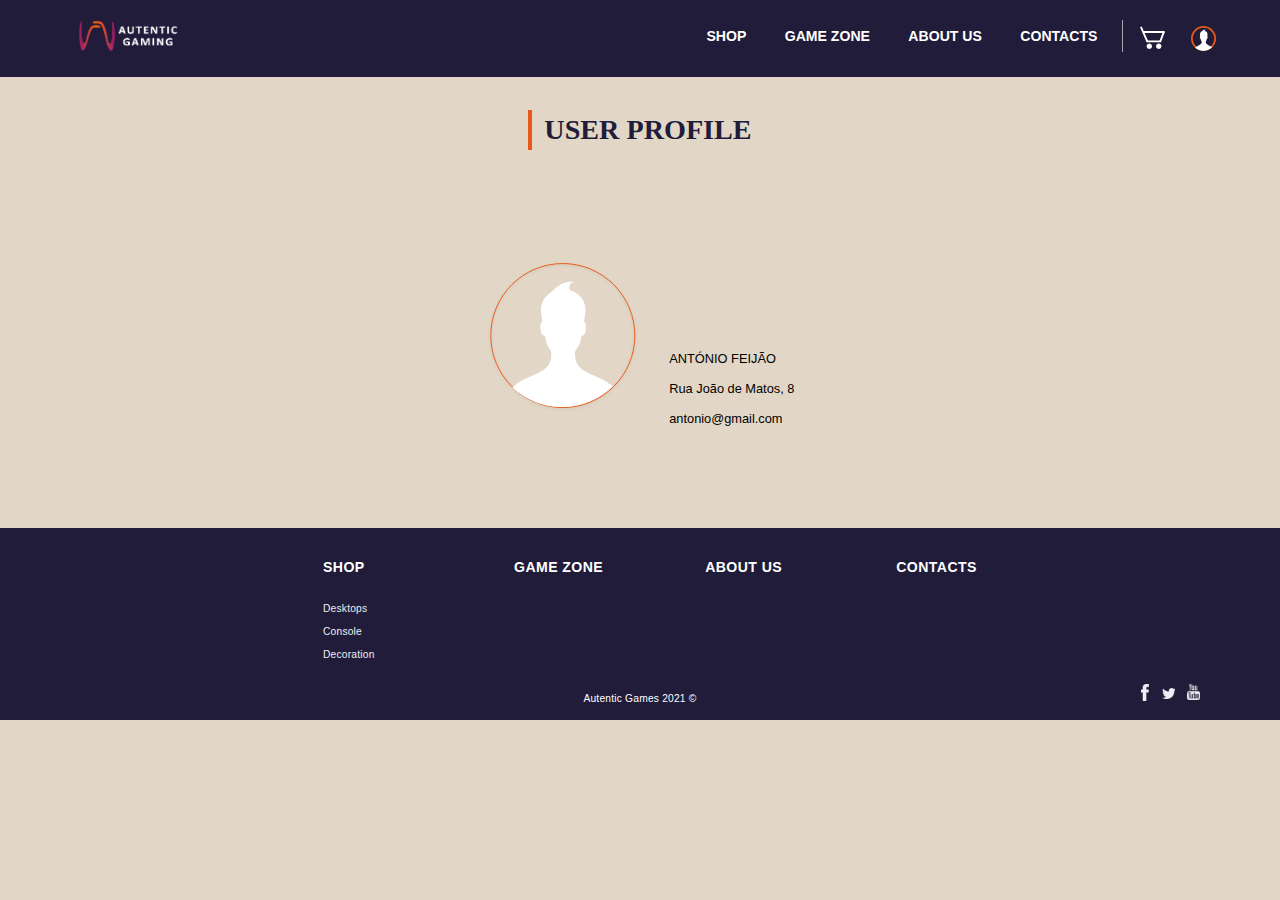
<file: UserProfile.html>
<!DOCTYPE html>
<html lang="en">
  <head>
    <meta charset="UTF-8" />
    <meta http-equiv="X-UA-Compatible" content="IE=edge" />
    <meta name="viewport" content="width=device-width, initial-scale=1.0" />
    <link rel="stylesheet" href="css/style.css" />
    <script src="js/javascript.js"></script>
    <title>Autentic Gaming | User Profile</title>
  </head>
  <body>

    <!--MENU-->
    <nav>
      <a href="index.html" class="logo"><img src="img/Autenticgaming.png" /></a>
      <ul>
        <li>
          <a href="#" class="linha">SHOP</a>
          <ul>
            <li><a href="Desktop.html">Desktop</a></li>
            <li><a href="Consoles.html">Consoles</a></li>
            <li><a href="Decoration.html">Decoration</a></li>
          </ul>
        </li>
        <li><a href="Game Zone.html" class="linha">GAME ZONE</a></li>
        <li><a href="About Us.html" class="linha">ABOUT US</a></li>
        <li><a href="Contacts.html" class="linha">CONTACTS</a></li>
        <div class="vl"></div>
        <div class="svg1">
          <a href="Desktop.html#carrinho" class="carrinho"
            ><svg
              xmlns="http://www.w3.org/2000/svg"
              width="25px"
              height=" 23px"
              viewBox="0 0 39.654 35.475"
            >
              <g
                id="Grupo_64"
                data-name="Grupo 64"
                transform="translate(-1692.245 -58.525)"
              >
                <g id="Grupo_14" data-name="Grupo 14" transform="translate(33)">
                  <line
                    id="Linha_20"
                    data-name="Linha 20"
                    x2="31.774"
                    transform="translate(1665.192 67.649)"
                    fill="none"
                    stroke="#fff"
                    stroke-linecap="round"
                    stroke-width="3"
                  />
                  <line
                    id="Linha_21"
                    data-name="Linha 21"
                    x2="20.653"
                    transform="translate(1670.752 82.345)"
                    fill="none"
                    stroke="#fff"
                    stroke-linecap="round"
                    stroke-width="3"
                  />
                  <line
                    id="Linha_22"
                    data-name="Linha 22"
                    x2="9.532"
                    y2="21.845"
                    transform="translate(1661.22 60.5)"
                    fill="none"
                    stroke="#fff"
                    stroke-linecap="round"
                    stroke-width="3"
                  />
                  <line
                    id="Linha_23"
                    data-name="Linha 23"
                    x1="5.56"
                    y2="14.695"
                    transform="translate(1691.405 67.649)"
                    fill="none"
                    stroke="#fff"
                    stroke-linecap="round"
                    stroke-width="3"
                  />
                </g>
                <g
                  id="Elipse_21"
                  data-name="Elipse 21"
                  transform="translate(1703 86)"
                  fill="#fff"
                  stroke="#fff"
                  stroke-width="1"
                >
                  <circle cx="4" cy="4" r="4" stroke="none" />
                  <circle cx="4" cy="4" r="3.5" fill="none" />
                </g>
                <g
                  id="Elipse_22"
                  data-name="Elipse 22"
                  transform="translate(1718 86)"
                  fill="#fff"
                  stroke="#fff"
                  stroke-width="1"
                >
                  <circle cx="4" cy="4" r="4" stroke="none" />
                  <circle cx="4" cy="4" r="3.5" fill="none" />
                </g>
              </g>
            </svg>
          </a>
        </div>
        <div class="svg2">
          <a href="Login.html" class="conta"
            ><svg
              xmlns="http://www.w3.org/2000/svg"
              width="25"
              height="25"
              viewBox="0 0 28 28"
            >
              <g id="Login" transform="translate(-975.25 -332.25)">
                <g
                  id="Elipse_5"
                  data-name="Elipse 5"
                  transform="translate(975.25 332.25)"
                  fill="none"
                  stroke="#e85817"
                  stroke-width="2"
                >
                  <circle cx="14" cy="14" r="14" stroke="none" />
                  <circle cx="14" cy="14" r="13" fill="none" />
                </g>
                <g
                  id="Grupo_3"
                  data-name="Grupo 3"
                  transform="translate(979.805 336.198)"
                >
                  <path
                    id="Interseção_1"
                    data-name="Interseção 1"
                    d="M0,20.2a13.57,13.57,0,0,1,4.064-2.4c2.567-1.1,3.389-2.038,3.389-4.032,0-1.2-.785-.807-1.128-3-.143-.909-.838-.014-.969-2.091,0-.826.378-1.032.378-1.032s-.191-1.227-.268-2.169a3.783,3.783,0,0,1,1.5-3.132C8.407,1.3,9.037-.119,11.746.008c-1.239.655-.966,1.31-.564,1.721a3.738,3.738,0,0,1,2.781,3.745c-.076.943-.267,2.168-.267,2.168s.379.206.379,1.033c-.134,2.076-.827,1.179-.971,2.091-.344,2.194-1.127,1.8-1.127,3,0,1.995.82,2.926,3.387,4.032a14.872,14.872,0,0,1,3.789,2.142A13.861,13.861,0,0,1,0,20.2Z"
                    transform="translate(0 0)"
                    fill="#fff"
                  />
                </g>
              </g>
            </svg>
          </a>
        </div>
      </ul>
    </nav>
    <br /><br /><br /><br />
    <div class="divTitle">
      <div class="lineTitle"></div>
      <h1 class="pageTitle">USER PROFILE</h1>
    </div>
    <div class="userContainer">
      <div class="userSvg">
        <svg
          class="userPicture"
          xmlns="http://www.w3.org/2000/svg"
          xmlns:xlink="http://www.w3.org/1999/xlink"
          width="322"
          height="322"
          viewBox="0 0 322 322"
        >
          <defs>
            <style>
              .a,
              .d {
                fill: none;
              }
              .a {
                stroke: #e85817;
                stroke-width: 2px;
              }
              .b {
                fill: #fff;
              }
              .c {
                stroke: none;
              }
              .e {
                filter: url(#a);
              }
            </style>
            <filter
              id="a"
              x="0"
              y="0"
              width="322"
              height="322"
              filterUnits="userSpaceOnUse"
            >
              <feOffset dy="3" input="SourceAlpha" />
              <feGaussianBlur stdDeviation="3" result="b" />
              <feFlood flood-opacity="0.161" />
              <feComposite operator="in" in2="b" />
              <feComposite in="SourceGraphic" />
            </filter>
          </defs>
          <g transform="translate(9.426 5.999)">
            <g class="e" transform="matrix(1, 0, 0, 1, -9.43, -6)">
              <g class="a" transform="translate(9 6)">
                <circle class="c" cx="152" cy="152" r="152" />
                <circle class="d" cx="152" cy="152" r="151" />
              </g>
            </g>
            <g transform="translate(45.794 39.287)">
              <path
                class="b"
                d="M0,221.727C11.131,210.783,28.021,202.55,44.614,195.4,72.8,183.269,81.827,173.02,81.827,151.128c0-13.142-8.623-8.865-12.381-32.947-1.568-9.983-9.2-.15-10.64-22.952,0-9.073,4.15-11.332,4.15-11.332s-2.1-13.476-2.94-23.817c-.669-8.45,2.951-24.347,16.451-34.388,15.84-11.447,22.756-27,52.5-25.6-13.6,7.194-10.606,14.387-6.191,18.894,25.258,7.113,31.4,30.273,30.538,41.121-.83,10.352-2.928,23.805-2.928,23.805s4.162,2.259,4.162,11.344c-1.476,22.791-9.084,12.946-10.663,22.952C140.1,142.3,131.513,138,131.513,151.151c0,21.9,9,32.129,37.19,44.268,15.158,6.52,30.564,13.947,41.6,23.519A152.181,152.181,0,0,1,0,221.727Z"
                transform="translate(0 0)"
              />
            </g>
          </g>
        </svg>
      </div>
      <div class="userInfo">
        <p>ANTÓNIO FEIJÃO</p>
        <br />
        <p>Rua João de Matos, 8</p>
        <br />
        <p>antonio@gmail.com</p>
        <br /><br /><br /><br /><br />
      </div>
    </div>
    <!--FOOTER-->
    <footer>
      <div class="leftFooter">
        <a href="#" class="footer"><p class="footerTitle">SHOP</p></a>
        <br />
        <a href="Desktop.html" class="footer"><p class="footerText">Desktops</p></a>
        <a href="Consoles.html" class="footer"><p class="footerText">Console</p></a>
        <a href="Decoration.html" class="footer"><p class="footerText">Decoration</p></a>
      </div>
      <div class="middle1Footer">
        <a href="Game Zone.html" class="footer"><p class="footerTitle">GAME ZONE</p></a>
      </div>
      <div class="middle2Footer">
        <a href="About Us.html" class="footer"><p class="footerTitle">ABOUT US</p></a>
      </div>
      <div class="rightFooter">
        <a href="Contacts.html" class="footer"><p class="footerTitle">CONTACTS</p></a>
      </div>
      <br /><br /><br /><br /><br /><br /><br /><br /><br />
      <div class="bottomFooter">
        <p class="footer2">Autentic Games 2021 ©</p>
        <a href="https://www.facebook.com/"><img class="facebook" src="img/facebook.png" /></a>
        <a href="https://twitter.com/?lang=pt"><img class="twitter" src="img/twitter.png" /></a>
        <a href="https://www.youtube.com/"><img class="youtube" src="img/youtube.png" /></a>
      </div>
    </footer>
  </body>
</html>
</file>
<file: css/style.css>
*{
    margin: 0;
    padding: 0;
    box-sizing: border-box;
    font-family: 'Cabin', sans-serif;
}
body{
    background: #E2D7C7;
}
button{
    cursor: pointer;
}


/*BARRA DE MENU*/

nav{
    width: 100vw;
    height: 6vw;
    padding: 0 2vw;
    position: fixed;
    background-color: #201C3A;
}
nav img{
    float: left;
    padding: 0vw 1vw;
    margin-left: 3vw;
    width: 10vw;
}
nav ul{
    float: right;
}
nav ul li{
    float: left;
    list-style: none;
    position: relative;
}
nav ul li a{
    display: block;
    color: white;
    text-decoration: none;
    font-size: 1.1vw;
    font-weight: bold;
    padding: 2.2vw 1.5vw;
}
nav ul li ul{
    display: none;
    position: absolute;
    background-color: #201C3A;
    padding: 0.4vw;
    border-radius: 0vw 0vw 0.6vw 0.6vw;
}
nav ul li ul li{
    width: 12vw;
    border-radius: 0.6vw;
}
nav ul li ul li a{
    padding: 14px 20px;
}
.vl {
    float: left;
    margin: 20px 5px;
    border-left: 1.5px solid white;
    height: 2.5vw;
    opacity: 60%;
}
.svg1{
    float: left;
    margin: 2vw 1vw;
    background: transparent;
}
.svg2{
    float: left;
    padding: 2vw 1vw;
    margin-right: 2vw;
    background: transparent;
}

/*ANIMAÇÕES DA BARRA DE MENU*/

nav ul li:hover ul{
    display: block;
}
nav ul li ul li a:hover{
    background-color: #E85817;
}
.linha::after{
    content: '';
    display: block;
    width: 0;
    height: 0.15vw;
    background-color: #E85817;
    border-radius: 0.1vw;
    transition: width .2s
}
.linha:hover::after{
    width: 100%;
    transition: width .2s
}

/*FOOTER*/

footer a {
  text-decoration: none;
}
footer {
  margin-top: 2vw;
  width: 100%;
  height: 15vw;
  padding: 3px;
  background: #201c3a;
  color: white;
}

.footerTitle {
  white-space: nowrap;
  margin-left: 25vw;
  margin-top: 2vw;
  font-family: "Cabin", sans-serif;
  font-weight: bold;
  font-size: 1.1vw;
  line-height: 1.8vw;
  letter-spacing: 0.03em;
  text-align: center;
  color: #fff;
}
.footerText {
  margin-left: 25vw;
  font-family: "Cabin", sans-serif;
  font-weight: normal;
  font-size: 0.8vw;
  letter-spacing: 0.02em;
  line-height: 1.8vw;
  text-align: left;
  color: #edf0f2;
}
.leftFooter {
  width: 15%;
  float: left;
}
.middle1Footer {
  width: 15%;
  float: left;
}
.middle2Footer {
  width: 15%;
  float: left;
}
.rightFooter {
    width: 15%;
  float: left;
}
.bottomFooter {
  white-space: nowrap;
  font-family: Cabin;
  font-weight: normal;
  font-size: 0.8vw;
  letter-spacing: 0.02em;
  text-align: center;
  color: #fff;
  float: center;
}
.facebook {
  float: right;
  margin-right: 10vw;
  margin-top: -1.5vw;
  width: 0.6vw;
}
.twitter {
  float: right;
  margin-right: 8vw;
  margin-top: -1.2vw;
  width: 1vw;
}
.youtube {
  float: right;
  margin-right: 6vw;
  margin-top: -1.5vw;
  width: 1vw;
}

/*TÍTULOS*/

.divTitle {
    display: flex;
    justify-content: center;
    margin-top: 3vw;
    margin-bottom: 2vw;
  }
  
  .pageTitle {
    margin-left: 1vw;
    font-family: Cabin;
    font-weight: bold;
    font-size: 2.2vw;
    line-height: 40px;
    color: #201c3a;
  }
  
  .lineTitle {
    width: 0.25vw;
    height: 3.1vw;
    background: #e85817;
  }

/*PÁGINA INICIAL*/

  .buildContainer {
    margin-top: 2vw;
    text-align: center;
  }
  .buildTextContainer {
    display: inline-block;
  }
  
  .buildText1 {
    font-family: Cabin;
    font-weight: bold;
    font-size: 9vw;
    line-height: 8vw;
    text-align: center;
    color: #201c3a;
  }
  
  .buildText2 {
    font-family: Cabin;
    font-weight: normal;
    font-size: 0.9vw;
    line-height: 1vw;
    text-align: center;
    color: #201c3a;
  }
  
  .buildImg {
    margin-bottom: 4vw;
    margin-left: 2vw;
    display: inline-block;
    width: 40vw;
  }
  
  .setaBuild {
    margin-top: -2vw;
    width: 6vw;
  }
  
  .titleInicial {
    font-family: Cabin;
    font-weight: bold;
    font-size: 2vw;
    text-align: center;
    color: #201c3a;
  }
  
  .topProducts {
    text-align: center;
  }
  
  .produtosBox1 {
    margin-top: 2vw;
    display: inline-block;
    width: 17vw;
    height: 22vw;
    border-radius: 1vw;
    background: #fff;
    border: 3px solid #e85817;
  }
  
  .produtosBox2 {
    margin-left: 5vw;
    display: inline-block;
    width: 17vw;
    height: 22vw;
    border-radius: 1vw;
    background: #fff;
    border: 3px solid #e85817;
  }
  
  .produtosBox3 {
    margin-left: 5vw;
    display: inline-block;
    width: 17vw;
    height: 22vw;
    border-radius: 1vw;
    background: #fff;
    border: 3px solid #e85817;
  }
  
  .produtosImg {
    width: 15vw;
    padding: 1vw 0.3vw;
  }
  
  .produtosTitle {
    font-family: Cabin;
    font-weight: 500;
    font-size: 1vw;
    text-align: center;
    color: #000;
  }
  
  .produtosPreco {
    font-family: Cabin;
    font-weight: bold;
    padding: 1vw;
    font-size: 2vw;
    text-align: center;
    color: #000;
  }
  
  .botaoProducts {
    width: 12vw;
    height: 2.5vw;
    border-radius: 22.5px;
    background: #e85817;
    border: 1px solid #e85817;
    font-family: Cabin;
    font-weight: bold;
    font-size: 1vw;
    text-align: center;
    color: #fff;
  }
  .botaoProducts:hover {
    color: #E85817;
    background-color: white;
}

  .articleContainer1 {
    text-align: center;
  }
  
  .articleContainer2 {
    text-align: center;
  }
  
  .articleImgContainer {
    display: inline-block;
  }
  
  .articleTextContainer {
    margin-left: 1vw;
    display: inline-block;
  }
  
  .articleImg {
    width: 20vw;
  }
  
  .articleGame {
    font-family: Cabin;
    font-weight: bold;
    font-size: 0.7vw;
    text-align: left;
    color: #e85817;
  }
  
  .articleName {
    font-family: Cabin;
    font-weight: 500;
    font-size: 1.5vw;
    text-align: left;
    color: #201c3a;
  }
  
  .articleText {
    font-family: Cabin;
    width: 16vw;
    font-weight: normal;
    font-size: 1vw;
    text-align: left;
    color: #000;
  }
  
  .articleFind {
    font-family: Cabin;
    font-weight: bold;
    font-size: 0.7vw;
    text-align: left;
    color: #201c3a;
  }

/*TOP GAMES*/

.gameBox {
    margin-left: 20vw;
    margin-top: 1vw;
    margin-bottom: 1vw;
    display: inline-flex;
    text-align: center;
    align-items: left;
    width: 60vw;
    height: 6vw;
    border-radius: 1vw;
    background: #fff;
    border: 3px solid #e85817;
  }

.titleInicial1 {
    padding: 1.5vw 10vw;
    font-family: Cabin;
    font-weight: bold;
    font-size: 2vw;
    text-align: center;
    color: #201c3a;
  }
  .titleInicial2 {
    margin-left: 15vw;
    font-family: Cabin;
    font-weight: bold;
    font-size: 2vw;
    text-align: left;
    color: #201c3a;
  }

.botaoGames {
    width: 12vw;
    height: 2.5vw;
    border-radius: 22.5px;
    background: #e85817;
    border: 1px solid #e85817;
    font-family: Cabin;
    font-weight: bold;
    font-size: 1vw;
    text-align: center;
    color: #fff;
  }
  .btnGames{
      padding-left: 5vw;
      padding-top: 1.5vw;
  }

  .botaoGames:hover {
    border: 1px solid #e85817;
    color: #E85817;
    background-color: white;
}

  .gamesImg {
    height: 5vw;
    align-items: center;
    padding-top: 0.1vw ;
    padding-left: 2vw;
    padding-right: 2vw;
    
  }

/*ARTICLES*/

.articleFind{
    cursor: pointer;
}

/*PRODUTOS*/

.container{
    margin-top: 40px;
    display: block;
    margin-left: auto;
    margin-right: auto;
    width: 60%;
}

.btn {
    display: flex;
    text-align: center;
    vertical-align: middle;
    padding: 0.7vw 0.7vw;
    cursor: pointer;
    margin-left: 25%;
    border: 1px solid #e85817;
}

.btn-primary {
    color: white;
    border: 1px solid #e85817;
    background-color: #E85817;
    border: none;
    border-radius: 3vw;
    font-weight: bold;
}

.btn-primary:hover {
    border: 1px solid #e85817;
    color:#E85817;
    background-color: white;
}

.shop-item-image{
    margin-left: auto;
    margin-right: auto;
    display: block;
}

.shop-item{
    border: 3px solid #E85817;
    border-radius: 10px;
    background: #fff;
    margin: 0.6vw 0.6vw;
    padding: 1vw 1vw;
}

.shop-item-title {
    display: block;
    width: 100%;
    text-align: center;
    font-weight: bold;
    font-size: 1vw;
    color: #000;
    margin-bottom: 15px;
}

.shop-item-details {
    display: block;
    align-items: center;
    padding: 5px;
    font-size: 1.6vw;
    color: #201c3a;
    font-weight: bold;
}

.blocktext{
    text-align:  center;
}

.shop-item-price {
    color: #000;
    margin-left: 37%;
}

.shop-items {
    display: flex;
    flex-wrap: wrap;
}

.cart-header {
    font-weight: bold;
    font-size: 1.25em;
    color: #000;
}

.cart-column {
    display: flex;
    align-items: center;
    border-bottom: 2px solid #E85817;
    margin-right: 1.5em;
    padding-bottom: 10px;
    margin-top: 10px;
}

.cart-row {
    display: flex;
}

.cart-item {
    width: 45%;
}

.cart-price {
    width: 20%;
    font-size: 1.2em;
    color: #333;
}

.cart-quantity {
    width: 35%;
}

.cart-item-title {
    color: #333;
    margin-left: .5em;
    font-size: 1.2em;
}

.cart-item-image {
    width: 75px;
    height: auto;
    border-radius: 10px;
}


.btn-danger:hover {
    border: 1px solid #e85817;
    background-color: #e85817;
}

.cart-quantity-input {
    height: 34px;
    width: 50px;
    border-radius: 5px;
    border: 1px solid#e85817;
    background-color: #eee;
    color: #333;
    padding: 0;
    text-align: center;
    font-size: 1.2em;
    margin-right: 25px;
}

.cart-row:last-child {
    border-bottom: 1px solid black;
}

.cart-row:last-child .cart-column {
    border: none;
}

.cart-total {
    text-align: end;
    margin-top: 10px;
    margin-right: 10px;
}

.cart-total-title {
    font-weight: bold;
    font-size: 1.5em;
    color: black;
    margin-right: 20px;
}

.cart-total-price {
    color: #333;
    font-size: 1.1em;
}

.btn-purchase {
    display: block;
    margin: 40px auto 80px auto;
    color: white;
    border: 1px solid #e85817;
    background-color: #E85817;
    border: none;
    border-radius: 3vw;
    font-weight: bold;
}

.btn-danger {
    color: white;
    border: 1px solid #e85817;
    background-color: #E85817;
    border: none;
    border-radius: .3em;
    font-weight: bold;
}

.btn-danger:hover {
    border: 1px solid #e85817;
    color: #E85817;
    background-color: white;
}

.cart-row:last-child {
    border-bottom: 1px solid #E85817;
}

.cart-quantity-input {
    height: 34px;
    width: 50px;
    border-radius: 5px;
    border: 1px solid #E85817;
    background-color: #eee;
    color: #333;
    padding: 0;
    text-align: center;
    font-size: 1.2em;
    margin-right: 25px;
}

/*LOGIN*/

.containerlogin {
    --color-error: #cc3333;
    --color-success: #4bb544;
    --border-radius: 4px;

    margin: 0;
    height: 100vh;
    display: flex;
    align-items: center;
    justify-content: center;
}

.logintotal {
    width: 400px;
    max-width: 400px;
    margin: 1rem;
    padding: 2rem;
    border-radius: var(--border-radius);
    background: #fff;
}

.logintotal,
.form_input,
.form_button {
    font: 500 1rem 'Cabin', sans-serif;;
}

.form--hidden {
    display: none;
}

.form > *:first-child {
    margin-top: 0;
}

.form > *:last-child {
    margin-bottom: 0;
}

.form_title {
    margin-bottom: 2rem;
    text-align: center;
}

.form_message {
    text-align: center;
    margin-bottom: 1rem;
}

.form_message--success {
    color: var(--color-success);
}

.form_message--error {
    color: var(--color-error);
}

.form_input-group {
    margin-bottom: 1rem;
}

.form_input {
    display: block;
    width: 100%;
    padding: 0.75rem;
    box-sizing: border-box;
    border-bottom: 1px solid #E85817;
    border-left: none;
    border-right: none;
    border-top: none;
    outline: none;
    background: #eeeeee;
    transition: background 0.2s, border-color 0.2s;
}

.form_input--error {
    color: var(--color-error);
    border-color: var(--color-error);
}

.form_input-error-message {
    margin-top: 0.5rem;
    font-size: 0.85rem;
    color: var(--color-error);
}

.form_button{
    width: 15vw;
    align-items: center;
    text-align: center;
    background: #E85817;
    cursor: pointer;
    border-radius: 20px;
    border: none;
    text-decoration: none;
    font-weight: bold;
    font-size: 1.1vw;
    padding-top: 0.6vw;
    padding-bottom: 0.6vw;
    color:  #fff;
    margin: auto;
    margin-left: 5.5vw;
}

.form_text {
    text-align: center;
    color: #E85817;
}

.form_link {
    color: #201C3A;
    text-decoration: none;
    cursor: pointer;
    font-size: 12px;
}

.form_link:hover {
    text-decoration: underline;
    color: #E85817;
}

/*PÁGINA ABOUT US*/
.aboutUsContainer {
    margin-left: 15vw;
    margin-top: 2vw;
  }
  
  .aboutUsImg {
    width: 35vw;
  }
  
  .aboutUsText1 {
    margin-left: 2vw;
    display: inline-block;
    font-family: Cabin;
    font-weight: 500;
    font-size: 1vw;
    line-height: 2vw;
    text-align: left;
    color: #201c3a;
  }
  .aboutUsText2 {
    display: inline-block;
    font-family: Cabin;
    font-weight: 500;
    font-size: 1vw;
    line-height: 2vw;
    text-align: left;
    color: #201c3a;
  }
  
  /*PÁGINA CONTACTS*/

  .contactsSocial {
    margin: auto;
    width: 25%;
    font-family: Cabin;
    font-weight: bold;
    font-size: 1vw;
    line-height: 2vw;
    text-align: left;
    color: #201c3a;
  }
  
  /*FORMULARIO*/
  
  #fullname {
    width: 27vw;
    height: 2vw;
  }
  #email {
    width: 27vw;
    height: 2vw;
  }
  #phone {
    width: 27vw;
    height: 2vw;
  }
  #message {
    width: 27vw;
    height: 10vw;
  }
  .formText {
    font-family: Cabin;
    font-weight: normal;
    font-size: 1vw;
    text-align: center;
    color: #201c3a;
  }
  
  .formDiv {
    margin: auto;
    width: 27%;
    margin-top: 2vw;
  }
  
  .buttonForm {
    margin: 0 auto;
    display: block;
    width: 8vw;
    height: 2vw;
    border-radius: 27px;
    background: #e85817;
    border: 1px solid #e85817;
    color: #fff;
    font-weight: bold;
  }
  
  .formField {
    font-family: Cabin;
    font-weight: bold;
    font-size: 1vw;
    text-align: left;
    color: #201c3a;
  }

/*PÁGINA USER PROFILE*/
.userPicture {
  width: 12vw;
}

.userSvg {
  display: inline-block;
}

.userContainer {
  text-align: center;
}

.userInfo {
  margin-left: 2vw;
  display: inline-block;
  font-size: 1vw;
  background: transparent;
  text-align: left;
}

/*LOGIN*/

.loginContainer {
  --color-error: #cc3333;
  --color-success: #4bb544;
  --border-radius: 4px;

  margin: 0;
  height: 100vh;
  display: flex;
  align-items: center;
  justify-content: center;
}

.login {
  width: 400px;
  max-width: 400px;
  margin: 1rem;
  padding: 2rem;
  border-radius: var(--border-radius);
  background: #fff;
}

.login,
.formLogin_input,
.formLogin_button {
  font: 500 1rem "Cabin", sans-serif;
}

.formLogin--hidden {
  display: none;
}

.formLogin > *:first-child {
  margin-top: 0;
}

.formLogin > *:last-child {
  margin-bottom: 0;
}

.formLogin_title {
  margin-bottom: 2rem;
  text-align: center;
}

.formLogin_message {
  text-align: center;
  margin-bottom: 1rem;
}

.formLogin_container {
  margin-bottom: 1rem;
}

.formLogin_input {
  display: block;
  width: 100%;
  padding: 0.75rem;
  box-sizing: border-box;
  border-bottom: 1px solid #e85817;
  border-left: none;
  border-right: none;
  border-top: none;
  outline: none;
  background: #eeeeee;
  transition: background 0.2s, border-color 0.2s;
}

.formLogin_button {
  width: 15vw;
  align-items: center;
  text-align: center;
  background: #e85817;
  cursor: pointer;
  border-radius: 20px;
  border: none;
  text-decoration: none;
  font-weight: bold;
  font-size: 1.1vw;
  padding-top: 0.6vw;
  padding-bottom: 0.6vw;
  color: #fff;
  margin: auto;
  margin-left: 4vw;
}

.formLogin_text {
  text-align: center;
  color: #e85817;
}

.formLogin_link {
  color: #201c3a;
  text-decoration: none;
  cursor: pointer;
  font-size: 12px;
}

.formLogin_link:hover {
  text-decoration: underline;
  color: #e85817;
}
</file>
